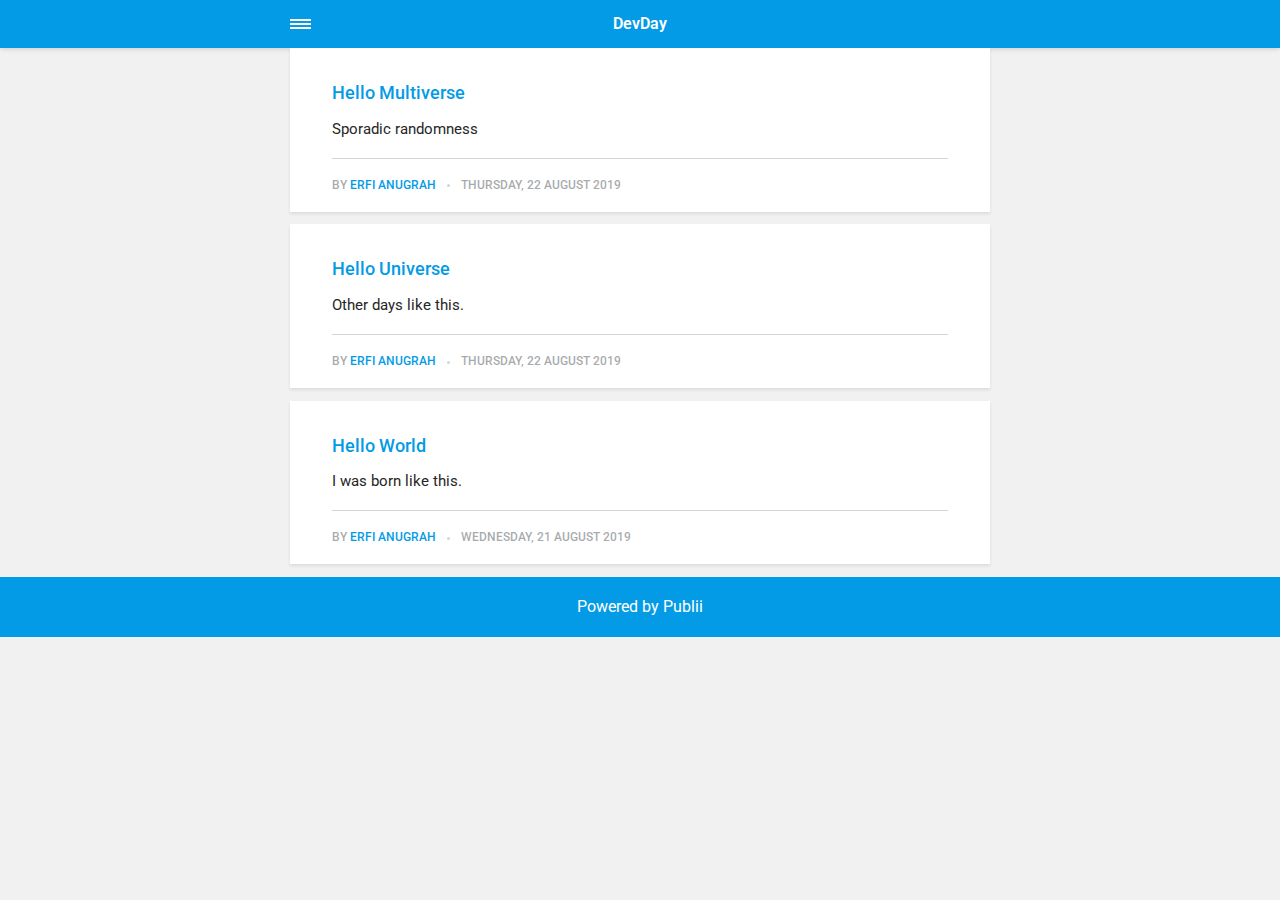
<file: amp/index.html>
<!doctype html>
<html amp lang="en">
<head>
    <meta charset="utf-8">
    <title>DevDay</title>
    
    
    <link rel="canonical" href="/">
    <meta name="viewport" content="width=device-width,minimum-scale=1,initial-scale=1">
    <link href="https://fonts.googleapis.com/css?family=Roboto:400,700" rel="stylesheet" type="text/css">
    <script async custom-element="amp-sidebar" src="https://cdn.ampproject.org/v0/amp-sidebar-0.1.js"></script>
    <script async custom-element="amp-iframe" src="https://cdn.ampproject.org/v0/amp-iframe-0.1.js"></script>
    <script async custom-element="amp-video" src="https://cdn.ampproject.org/v0/amp-video-0.1.js"></script>
    <script type="application/ld+json">{"@context":"http://schema.org","@type":"Organization","name":"DevDay","url":"/amp/"}</script>
    <style amp-custom>
article,
aside,
footer,
header,
hgroup,
main,
nav,
section {
  display: block; }

*,
*:before,
*:after {
  -webkit-box-sizing: content-box;
  box-sizing: content-box;
  margin: 0;
  padding: 0; }

li {
  list-style: none; }

amp-img {
  max-width: 100%; }

button,
input,
select,
textarea {
  font: inherit; }

html {
  font-size: 1rem; }

body {
  background: #f1f1f1;
  color: #262626;
  font-family: -apple-system, BlinkMacSystemFont, "Segoe UI", Roboto, Oxygen-Sans, Ubuntu, Cantarell, "Helvetica Neue", sans-serif;
  line-height: 1.6; }

a {
  color:  #039be5;
  text-decoration: none;
  -webkit-transition: all 0.12s linear 0s;
  -o-transition: all 0.12s linear 0s;
  transition: all 0.12s linear 0s; }

a:hover {
  color: #262626;
  text-decoration: underline;
  -webkit-text-decoration-skip: ink;
  text-decoration-skip: ink; }

a:active {
  color: #262626; }

a:focus {
  outline: 2px dotted #039be5; }

figure,
blockquote,
p,
ul,
ol,
dl,
table,
hr,
fieldset {
  margin-top: 1.6rem; }

h1,
h2,
h3,
h4,
h5,
h6 {
  color: #262626;
  font-family: -apple-system, BlinkMacSystemFont, "Segoe UI", Roboto, Oxygen-Sans, Ubuntu, Cantarell, "Helvetica Neue", sans-serif;
  font-weight: 500;
  line-height: 1.2;
  margin-top: 2.13333rem; }

h1 {
  font-size: 1.67583rem;
  font-weight: normal; }

h2 {
  font-size: 1.4729rem; }

h3 {
  font-size: 1.29454rem; }

h4 {
  font-size: 1.13778rem; }

h5 {
  font-size: 1rem; }

h6 {
  font-size: 0.87891rem; }

h2 + p,
h3 + p,
h4 + p,
h5 + p,
h6 + p {
  margin-top: 0.8rem; }

b,
strong {
  font-weight: 600; }

blockquote {
  color: #6c7175;
  font-family: "Droid Serif", "Times", "Source Serif Pro", serif;
  font-style: italic;
  padding: 1.33333rem 0.53333rem 1.33333rem 3.2rem;
  position: relative; }
  blockquote:before {
    display: block;
    content: "\201C";
    font-size: 4.41226rem;
    position: absolute;
    left: 0;
    top: -12px;
    color: rgba(108, 113, 117, 0.5); }
  blockquote > :nth-child(1) {
    margin-top: 0; }

ul,
ol {
  margin-left: 2rem; }
  ul > li,
  ol > li {
    list-style: inherit;
    padding: 0 0 0.26667rem 0.26667rem; }

dl dt {
  color: #262626;
  font-weight: 600; }

code,
pre {
  background-color: #f1f1f1;
  font-family: monospace; }

pre {
  margin: 1.6rem 0 0;
  padding: 1.6rem;
  white-space: pre-wrap;
  word-wrap: break-word;
  overflow-x: auto; }
  pre > code {
    color: #262626;
    padding: 0; }

code {
  border-radius: 3px;
  color: #262626;
  padding: 0.26667rem 0.53333rem; }

table {
  border-collapse: collapse;
  border-spacing: 0;
  border: 1px solid #d4d4d4;
  width: 100%;
  overflow-x: auto;
  vertical-align: top;
  text-align: left;
  white-space: nowrap; }
  table th {
    font-weight: 500;
    padding: 0.53333rem 1.06667rem; }
  table tr {
    border-bottom: 1px solid #d4d4d4; }
    table tr:nth-child(2n) {
      background: #f1f1f1; }
  table td {
    padding: 0.53333rem 1.06667rem; }

figcaption {
  clear: both;
  color: rgba(108, 113, 117, 0.6);
  font-size: 0.82397rem;
  margin: 0.8rem 0 0;
  text-align: center; }

sub,
sup {
  font-size: 65%; }

hr {
  border: 0;
  height: 0;
  border-top: 1px solid rgba(0, 0, 0, 0.1);
  border-bottom: 1px solid rgba(255, 255, 255, 0.3); }

.btn, [type=button],
[type=submit],
button {
  background: #039be5;
  border: none;
  border-radius: 2px;
  color: #ffffff;
  cursor: pointer;
  display: inline-block;
  font-size: 0.87891rem;
  font-weight: 500;
  line-height: 1.9;
  padding: 0.53333rem 1.33333rem;
  text-align: center;
  text-decoration: none;
  -webkit-transition: all .15s ease;
  -o-transition: all .15s ease;
  transition: all .15s ease;
  width: auto; }
  .btn:hover, [type=button]:hover,
  [type=submit]:hover,
  button:hover {
    background: #262626;
    color: #ffffff; }
  .btn:focus, [type=button]:focus,
  [type=submit]:focus,
  button:focus {
    outline: none; }
  .btn-outline {
    border: 1px solid #ddd;
    background: #ffffff;
    border-radius: 3px;
    color: #262626; }

[type=button],
[type=submit],
button {
  text-transform: uppercase;
  -webkit-appearance: none;
  -moz-appearance: none; }

.navbar {
  background: #039be5;
  -webkit-box-shadow: 0 0 6px 0 rgba(0, 0, 0, 0.2);
  box-shadow: 0 0 6px 0 rgba(0, 0, 0, 0.2);
  line-height: 3;
  max-height: 4rem; }
  .navbar > div {
    -webkit-box-align: center;
    -ms-flex-align: center;
    align-items: center;
    display: -webkit-box;
    display: -ms-flexbox;
    display: flex;
    -webkit-box-pack: center;
    -ms-flex-pack: center;
    justify-content: center;
    text-align: left;
    max-width: 700px;
    margin: 0 auto; }
  .navbar a {
    color: #ffffff;
    text-decoration: none; }
  .navbar-sidebar-toggle {
    left: 0;
    position: relative;
    text-indent: -99999rem; }
    .navbar-sidebar-toggle:before {
      content: "";
      display: block;
      border-top: 0.375rem double #ffffff;
      border-bottom: 0.125rem solid #ffffff;
      height: 0.125rem;
      position: absolute;
      text-indent: 0;
      top: 50%;
      width: 1.3rem;
      -webkit-transform: translate(0px, -50%);
      -ms-transform: translate(0px, -50%);
      transform: translate(0px, -50%); }


.logo {
            display: inline-block;
  font-weight: 600;
  line-height: 1;
            margin: 0 auto;
            height: 2rem;
            text-indent: -9999px;
            width: 240px;vertical-align: middle;
        }
        .logo.logo-text {
            line-height: 2;
            text-align: center;
            text-indent: 0;
        }

amp-sidebar {
  background: #ffffff;
  width: 240px; }
  amp-sidebar > ul {
    margin: 0.8rem 0 0;
    padding: 0; }
    amp-sidebar > ul ul {
      border-left: 1px solid #d4d4d4;
      margin: 0.53333rem 0 0; }
    amp-sidebar > ul li {
      color: #262626;
      font-size: 0.9375rem;
      font-weight: 600;
      list-style: none;
      line-height: 1.4;
      padding: 0.42667rem 1.06667rem; }
      amp-sidebar > ul li li {
        font-weight: normal;
        padding: 0.26667rem 0 0.26667rem 1.06667rem; }
    amp-sidebar > ul a,
    amp-sidebar > ul a:visited {
      color: #262626; }

.bg-white {
  background: #ffffff; }

.wrap-page {
  max-width: 700px;
  margin: 0 auto; }

@media all and (max-width: 43.6875em) {
  .wrap-inner {
    padding: 0 6%; } }

.page-title {
  background: #ffffff;
  -webkit-box-shadow: 0 2px 3px rgba(38, 38, 38, 0.1);
  box-shadow: 0 2px 3px rgba(38, 38, 38, 0.1);
  margin-bottom: 0.8rem;
  padding: 1.6rem 6%; }
  .page-title > h1 {
    margin: 0;
    font-size: 1.29454rem; }
  .page-title > p {
    font-size: 0.87891rem;
    color: #6c7175;
    line-height: 1.3;
    margin: 0.26667rem 0 0; }
  .page-title-author {
    border-radius: 50%;
    float: left;
    height: 2.5rem;
    width: 2.5rem; }
    .page-title-author + h1 {
      margin-left: 3.5rem; }
      .page-title-author + h1 + p {
        margin-left: 3.5rem; }

.card {
  background: #ffffff;
  -webkit-box-shadow: 0 2px 3px rgba(38, 38, 38, 0.1);
  box-shadow: 0 2px 3px rgba(38, 38, 38, 0.1);
  margin-bottom: 0.8rem;
  padding-bottom: 1.06667rem; }

  .card-meta {
    border-top: 1px solid #d4d4d4;
    color: rgba(108, 113, 117, 0.6);
    font-size: 0.7242rem;
    font-weight: 500;
    margin-top: 1.06667rem;
    padding-top: 1.06667rem;
    text-transform: uppercase; }
    .card-meta a + time:before {
      content: "";
      background: #d4d4d4;
      display: inline-block;
      height: 3px;
      margin: 0 8px;
      width: 3px;
      vertical-align: middle;
      border-radius: 50%; }
  .card-text {
    font-size: 0.9375rem;
    overflow: hidden;
    padding: 0 6%; }
    .card-text h2 {
      font-size: 1.13778rem; }

.post {
  margin-bottom: 2.13333rem; }
  .post-featured-image {
    margin-top: 0;
    position: relative; }
    .post-featured-image > figcaption {
      background: rgba(0, 0, 0, 0.5);
      border-radius: 3px;
      color: #ffffff;
      position: absolute;
      bottom: 0.8rem;
      padding: 0 0.26667rem;
      right: 6%; }
  .post-header {
    margin-bottom: 2.13333rem; }
  .post-meta {
    border-bottom: 1px solid #d4d4d4;
    color: rgba(108, 113, 117, 0.6);
    font-size: 0.7242rem;
    font-weight: 500;
    margin-top: 1.06667rem;
    padding-bottom: 1.06667rem;
    text-transform: uppercase; }
    .post-meta a + time:before {
      content: "";
      background: #d4d4d4;
      display: inline-block;
      height: 3px;
      margin: 0 8px;
      width: 3px;
      vertical-align: middle;
      border-radius: 50%; }
  .post-tag {
    margin: 0; }
    .post-tag > li {
      display: inline-block;
      padding: 0; }
      .post-tag > li a {
        background: #f1f1f1;
        border-radius: 2px;
        color: #6c7175;
        font-size: 0.77248rem;
        display: inline-block;
        margin: 0 0.26667rem 0.26667rem 0;
        padding: 0.26667rem 0.53333rem; }
        .post-tag > li a:hover {
          background: #039be5;
          color: #ffffff;
          text-decoration: none; }
  .post-share {
    display: -webkit-box;
    display: -ms-flexbox;
    display: flex;
    -webkit-box-orient: horizontal;
    -webkit-box-direction: normal;
    -ms-flex-direction: row;
    flex-direction: row;
    -webkit-box-pack: justify;
    -ms-flex-pack: justify;
    justify-content: space-between;
    margin-top: 1.6rem;
    width: 100%; }
    .post-share amp-social-share {
      -webkit-box-flex: 1;
      -ms-flex: 1 0 auto;
      flex: 1 0 auto;
      background-size: 24px; }
  .post-scroll {
    color: #ffffff;
    background: #039be5;
    bottom: 10px;
    border-radius: 50%;
    border: none;
    -webkit-box-shadow: 0 1px 1.5px 0 rgba(38, 38, 38, 0.12), 0 1px 1px 0 rgba(38, 38, 38, 0.24);
    box-shadow: 0 1px 1.5px 0 rgba(38, 38, 38, 0.12), 0 1px 1px 0 rgba(38, 38, 38, 0.24);
    font-size: 1.13778rem;
    height: 46px;
    opacity: 0;
    outline: none;
    position: fixed;
    padding: 0;
    right: 4%;
    visibility: hidden;
    width: 46px;
    z-index: 9999; }
    .post-scroll-marker {
      height: 0px;
      position: absolute;
      top: 100px;
      width: 0px; }
        .post-pagination {
    background: #f1f1f1;
    -webkit-box-shadow: inset 0 2px 3px rgba(38, 38, 38, 0.1);
    box-shadow: inset 0 2px 3px rgba(38, 38, 38, 0.1);
    border-top: 1px solid #d4d4d4;
    padding: 1.06667rem 0; }
    .post-pagination > div {
      line-height: 1.2;
      padding: 0.53333rem 1.06667rem;
      text-align: center; }
      .post-pagination > div span {
        display: block;
        color: #6c7175;
        font-size: 0.7242rem;
        font-weight: 500;
        margin-bottom: 0.26667rem;
        text-transform: uppercase; }
    .post-pagination-prev a:before {
      content: "\2190";
      margin-right: 0.26667rem; }
    .post-pagination-next a:after {
      content: "\2192";
      margin-left: 0.26667rem; }

aside {
  margin: 1.6rem 0 0; }

.align-left {
  text-align: left; }

.align-right {
  text-align: right; }

.align-center {
  text-align: center; }

.align-justify {
  text-align: justify; }

.msg {
  border-left: 2px solid transparent;
  padding: 1.06667rem 1.06667rem; }
  .msg--highlight {
    background-color: #fff8e6;
    border-color: #e2ac4f; }
  .msg--info {
    background: rgba(45, 97, 201, 0.03);
    border-color: #039be5; }
  .msg--success {
    background: #f7fbf6;
    border-color: #5ab44b; }
  .msg--warning {
    background: #fff3f3;
    border-color: #c06367;
    color: #a94442; }

.dropcap:first-letter {
  float: left;
  font-family: -apple-system, BlinkMacSystemFont, "Segoe UI", Roboto, Oxygen-Sans, Ubuntu, Cantarell, "Helvetica Neue", sans-serif;
  font-size: 2.16943rem;
  line-height: 0.7;
  margin-right: 0.53333rem;
  padding: 0.53333rem 0.53333rem 0.53333rem 0; }

.pagination {
  display: -webkit-box;
  display: -ms-flexbox;
  display: flex;
  -webkit-box-pack: justify;
  -ms-flex-pack: justify;
  justify-content: space-between;
  margin: 0.8rem 0; }
  .pagination > a {
    padding-left: 0;
    padding-right: 0;
    width: 49%; }
  .pagination-right {
    margin-left: auto; }

.bottom {
  background: #039be5;
  color: #ffffff;
  padding: 1.06667rem 4%;
  text-align: center; }

    
    </style>
<style amp-boilerplate>body{-webkit-animation:-amp-start 8s steps(1,end) 0s 1 normal both;-moz-animation:-amp-start 8s steps(1,end) 0s 1 normal both;-ms-animation:-amp-start 8s steps(1,end) 0s 1 normal both;animation:-amp-start 8s steps(1,end) 0s 1 normal both}@-webkit-keyframes -amp-start{from{visibility:hidden}to{visibility:visible}}@-moz-keyframes -amp-start{from{visibility:hidden}to{visibility:visible}}@-ms-keyframes -amp-start{from{visibility:hidden}to{visibility:visible}}@-o-keyframes -amp-start{from{visibility:hidden}to{visibility:visible}}@keyframes -amp-start{from{visibility:hidden}to{visibility:visible}}</style><noscript><style amp-boilerplate>body{-webkit-animation:none;-moz-animation:none;-ms-animation:none;animation:none}</style></noscript>
    <script async src="https://cdn.ampproject.org/v0.js"></script>
    <script custom-element="amp-animation" src="https://cdn.ampproject.org/v0/amp-animation-0.1.js" async></script>
    <script custom-element="amp-position-observer" src="https://cdn.ampproject.org/v0/amp-position-observer-0.1.js" async></script>

    
</head>

<body >
    <nav class="navbar wrap-inner" id="top">
        <div>
            <a on="tap:navbar-sidebar.toggle" class="navbar-sidebar-toggle" title="Menu">Menu</a>
                <a class="logo logo-text" href="/amp/">
                DevDay
            </a>
        </div>
    </nav>
    <main class="wrap-page">

         <article class="card">
           
                <a href="/amp/cyberpunk-unsplash/">
                    <amp-img
                        src="/media/posts/4/judging.gif"
                        alt=""
                        height="334"
                        layout="responsive"
                        width="480">
                    </amp-img>
                </a>
           
           
            <div class="card-text">
                <h2>
                    <a href="/amp/cyberpunk-unsplash/"> Hello Multiverse </a>
                </h2>
                
                <p>Sporadic randomness</p>
                
                <p class="card-meta">                     
                    by <a href="/amp/authors/erfi-anugrah/" rel="nofollow" title="Erfi Anugrah">Erfi Anugrah</a>
                    <time datetime="2019-08-22T14:44">
                        Thursday, 22 August 2019
                    </time>
                </p>
               
            </div>
          
          </article>
         <article class="card">
           
                <a href="/amp/hello-universe/">
                    <amp-img
                        src="/media/posts/2/excellent.gif"
                        alt=""
                        height="360"
                        layout="responsive"
                        width="496">
                    </amp-img>
                </a>
           
           
            <div class="card-text">
                <h2>
                    <a href="/amp/hello-universe/"> Hello Universe </a>
                </h2>
                
                <p>Other days like this.</p>
                
                <p class="card-meta">                     
                    by <a href="/amp/authors/erfi-anugrah/" rel="nofollow" title="Erfi Anugrah">Erfi Anugrah</a>
                    <time datetime="2019-08-22T14:20">
                        Thursday, 22 August 2019
                    </time>
                </p>
               
            </div>
          
          </article>
         <article class="card">
           
                <a href="/amp/hello-world/">
                    <amp-img
                        src="/media/posts/1/nod.gif"
                        alt=""
                        height="256"
                        layout="responsive"
                        width="245">
                    </amp-img>
                </a>
           
           
            <div class="card-text">
                <h2>
                    <a href="/amp/hello-world/"> Hello World </a>
                </h2>
                
                <p>I was born like this.</p>
                
                <p class="card-meta">                     
                    by <a href="/amp/authors/erfi-anugrah/" rel="nofollow" title="Erfi Anugrah">Erfi Anugrah</a>
                    <time datetime="2019-08-21T17:19">
                        Wednesday, 21 August 2019
                    </time>
                </p>
               
            </div>
          
          </article>

        
    </main>
<amp-animation id="showAnim" layout="nodisplay">
        <script type="application/json">
                {
                    "duration": "200ms",
                    "fill": "both",
                    "iterations": "1",
                    "direction": "alternate",
                    "animations": [{
                        "selector": ".post-scroll",
                        "keyframes": [{
                            "opacity": "1",
                            "visibility": "visible",
                            "transform": "scale(1)"
                        }]
                    }]
                }

        </script>
</amp-animation>
<amp-animation id="hideAnim" layout="nodisplay">
        <script type="application/json">
                {
                    "duration": "200ms",
                    "fill": "both",
                    "iterations": "1",
                    "direction": "alternate",
                    "animations": [{
                        "selector": ".post-scroll",
                        "keyframes": [{
                            "opacity": "0",
                            "visibility": "hidden",
                            "transform": "scale(0.1)"
                        }]
                    }]
                }

            </script>
</amp-animation>
<div class="post-scroll-marker">
     <amp-position-observer on="enter:hideAnim.start; exit:showAnim.start" layout="nodisplay">
     </amp-position-observer>
</div>        
<button class="post-scroll" on="tap:top.scrollTo(duration=200)" >&#8593;</button>

<footer class="bottom">Powered by Publii</footer>
<amp-sidebar id="navbar-sidebar" layout="nodisplay">
     <ul>
    </ul>
</amp-sidebar>




</body>
</html>
</file>
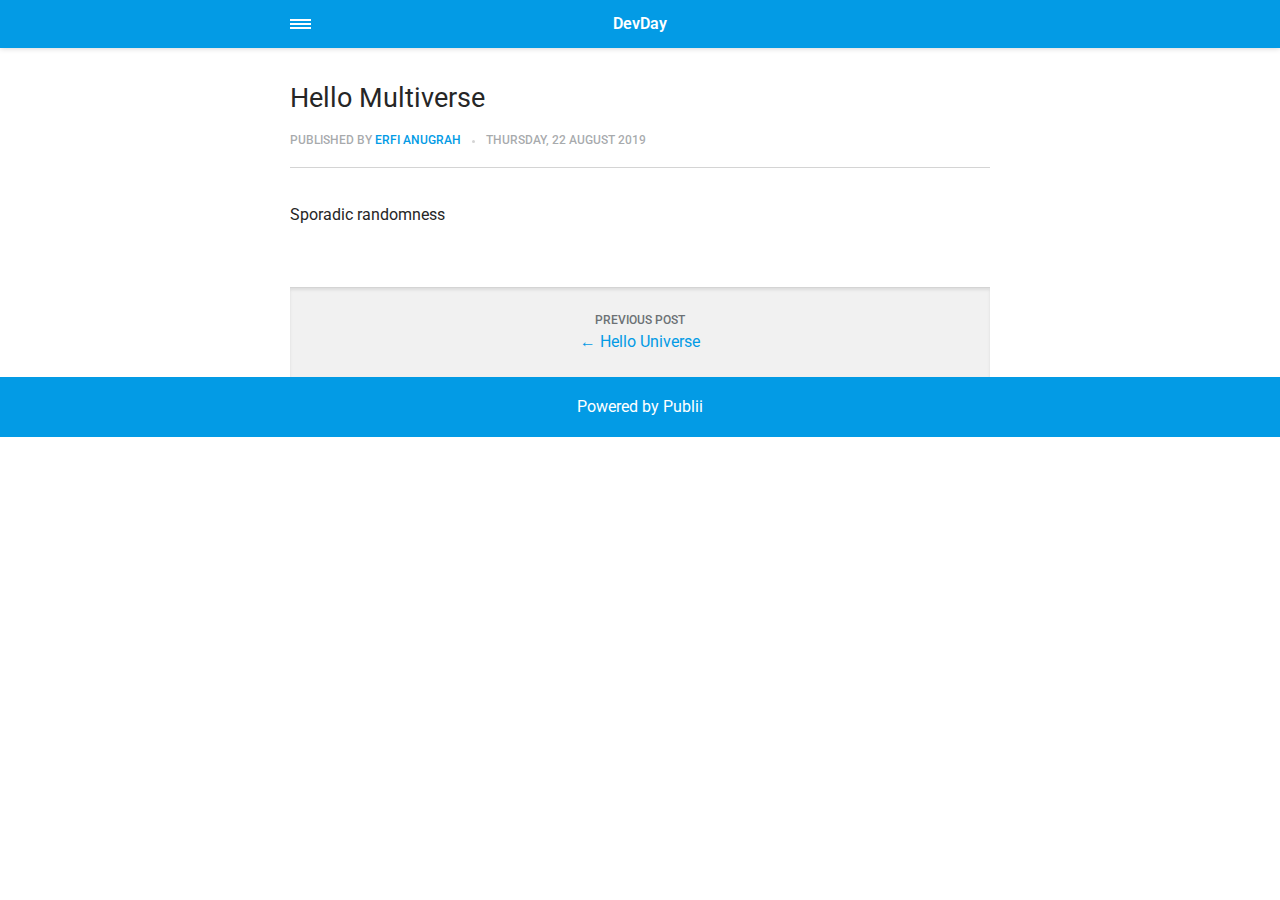
<file: amp/cyberpunk-unsplash/index.html>
<!doctype html>
<html amp lang="en">
<head>
    <meta charset="utf-8">
    <title>Hello Multiverse - DevDay </title>
    <meta name="description" content="Sporadic randomness" />
    
    <link rel="canonical" href="/cyberpunk-unsplash/">
    <meta name="viewport" content="width=device-width,minimum-scale=1,initial-scale=1">
    <link href="https://fonts.googleapis.com/css?family=Roboto:400,700" rel="stylesheet" type="text/css">
    <script async custom-element="amp-sidebar" src="https://cdn.ampproject.org/v0/amp-sidebar-0.1.js"></script>
    <script async custom-element="amp-social-share" src="https://cdn.ampproject.org/v0/amp-social-share-0.1.js"></script>
    <script async custom-element="amp-iframe" src="https://cdn.ampproject.org/v0/amp-iframe-0.1.js"></script>
    <script async custom-element="amp-video" src="https://cdn.ampproject.org/v0/amp-video-0.1.js"></script>
    <script type="application/ld+json">{"@context":"http://schema.org","@type":"Article","mainEntityOfPage":{"@type":"WebPage","@id":"/amp/cyberpunk-unsplash/"},"headline":"Hello Multiverse","datePublished":"2019-08-22T14:44","dateModified":"2019-08-23T12:14","image":{"@type":"ImageObject","url":"/media/posts/4/judging.gif","height":334,"width":480},"description":"Sporadic randomness","author":{"@type":"Person","name":"Erfi Anugrah"},"publisher":{"@type":"Organization","name":"Erfi Anugrah"}}</script>
    <style amp-custom>
article,
aside,
footer,
header,
hgroup,
main,
nav,
section {
  display: block; }

*,
*:before,
*:after {
  -webkit-box-sizing: content-box;
  box-sizing: content-box;
  margin: 0;
  padding: 0; }

li {
  list-style: none; }

amp-img {
  max-width: 100%; }

button,
input,
select,
textarea {
  font: inherit; }

html {
  font-size: 1rem; }

body {
  background: #f1f1f1;
  color: #262626;
  font-family: -apple-system, BlinkMacSystemFont, "Segoe UI", Roboto, Oxygen-Sans, Ubuntu, Cantarell, "Helvetica Neue", sans-serif;
  line-height: 1.6; }

a {
  color:  #039be5;
  text-decoration: none;
  -webkit-transition: all 0.12s linear 0s;
  -o-transition: all 0.12s linear 0s;
  transition: all 0.12s linear 0s; }

a:hover {
  color: #262626;
  text-decoration: underline;
  -webkit-text-decoration-skip: ink;
  text-decoration-skip: ink; }

a:active {
  color: #262626; }

a:focus {
  outline: 2px dotted #039be5; }

figure,
blockquote,
p,
ul,
ol,
dl,
table,
hr,
fieldset {
  margin-top: 1.6rem; }

h1,
h2,
h3,
h4,
h5,
h6 {
  color: #262626;
  font-family: -apple-system, BlinkMacSystemFont, "Segoe UI", Roboto, Oxygen-Sans, Ubuntu, Cantarell, "Helvetica Neue", sans-serif;
  font-weight: 500;
  line-height: 1.2;
  margin-top: 2.13333rem; }

h1 {
  font-size: 1.67583rem;
  font-weight: normal; }

h2 {
  font-size: 1.4729rem; }

h3 {
  font-size: 1.29454rem; }

h4 {
  font-size: 1.13778rem; }

h5 {
  font-size: 1rem; }

h6 {
  font-size: 0.87891rem; }

h2 + p,
h3 + p,
h4 + p,
h5 + p,
h6 + p {
  margin-top: 0.8rem; }

b,
strong {
  font-weight: 600; }

blockquote {
  color: #6c7175;
  font-family: "Droid Serif", "Times", "Source Serif Pro", serif;
  font-style: italic;
  padding: 1.33333rem 0.53333rem 1.33333rem 3.2rem;
  position: relative; }
  blockquote:before {
    display: block;
    content: "\201C";
    font-size: 4.41226rem;
    position: absolute;
    left: 0;
    top: -12px;
    color: rgba(108, 113, 117, 0.5); }
  blockquote > :nth-child(1) {
    margin-top: 0; }

ul,
ol {
  margin-left: 2rem; }
  ul > li,
  ol > li {
    list-style: inherit;
    padding: 0 0 0.26667rem 0.26667rem; }

dl dt {
  color: #262626;
  font-weight: 600; }

code,
pre {
  background-color: #f1f1f1;
  font-family: monospace; }

pre {
  margin: 1.6rem 0 0;
  padding: 1.6rem;
  white-space: pre-wrap;
  word-wrap: break-word;
  overflow-x: auto; }
  pre > code {
    color: #262626;
    padding: 0; }

code {
  border-radius: 3px;
  color: #262626;
  padding: 0.26667rem 0.53333rem; }

table {
  border-collapse: collapse;
  border-spacing: 0;
  border: 1px solid #d4d4d4;
  width: 100%;
  overflow-x: auto;
  vertical-align: top;
  text-align: left;
  white-space: nowrap; }
  table th {
    font-weight: 500;
    padding: 0.53333rem 1.06667rem; }
  table tr {
    border-bottom: 1px solid #d4d4d4; }
    table tr:nth-child(2n) {
      background: #f1f1f1; }
  table td {
    padding: 0.53333rem 1.06667rem; }

figcaption {
  clear: both;
  color: rgba(108, 113, 117, 0.6);
  font-size: 0.82397rem;
  margin: 0.8rem 0 0;
  text-align: center; }

sub,
sup {
  font-size: 65%; }

hr {
  border: 0;
  height: 0;
  border-top: 1px solid rgba(0, 0, 0, 0.1);
  border-bottom: 1px solid rgba(255, 255, 255, 0.3); }

.btn, [type=button],
[type=submit],
button {
  background: #039be5;
  border: none;
  border-radius: 2px;
  color: #ffffff;
  cursor: pointer;
  display: inline-block;
  font-size: 0.87891rem;
  font-weight: 500;
  line-height: 1.9;
  padding: 0.53333rem 1.33333rem;
  text-align: center;
  text-decoration: none;
  -webkit-transition: all .15s ease;
  -o-transition: all .15s ease;
  transition: all .15s ease;
  width: auto; }
  .btn:hover, [type=button]:hover,
  [type=submit]:hover,
  button:hover {
    background: #262626;
    color: #ffffff; }
  .btn:focus, [type=button]:focus,
  [type=submit]:focus,
  button:focus {
    outline: none; }
  .btn-outline {
    border: 1px solid #ddd;
    background: #ffffff;
    border-radius: 3px;
    color: #262626; }

[type=button],
[type=submit],
button {
  text-transform: uppercase;
  -webkit-appearance: none;
  -moz-appearance: none; }

.navbar {
  background: #039be5;
  -webkit-box-shadow: 0 0 6px 0 rgba(0, 0, 0, 0.2);
  box-shadow: 0 0 6px 0 rgba(0, 0, 0, 0.2);
  line-height: 3;
  max-height: 4rem; }
  .navbar > div {
    -webkit-box-align: center;
    -ms-flex-align: center;
    align-items: center;
    display: -webkit-box;
    display: -ms-flexbox;
    display: flex;
    -webkit-box-pack: center;
    -ms-flex-pack: center;
    justify-content: center;
    text-align: left;
    max-width: 700px;
    margin: 0 auto; }
  .navbar a {
    color: #ffffff;
    text-decoration: none; }
  .navbar-sidebar-toggle {
    left: 0;
    position: relative;
    text-indent: -99999rem; }
    .navbar-sidebar-toggle:before {
      content: "";
      display: block;
      border-top: 0.375rem double #ffffff;
      border-bottom: 0.125rem solid #ffffff;
      height: 0.125rem;
      position: absolute;
      text-indent: 0;
      top: 50%;
      width: 1.3rem;
      -webkit-transform: translate(0px, -50%);
      -ms-transform: translate(0px, -50%);
      transform: translate(0px, -50%); }


.logo {
            display: inline-block;
  font-weight: 600;
  line-height: 1;
            margin: 0 auto;
            height: 2rem;
            text-indent: -9999px;
            width: 240px;vertical-align: middle;
        }
        .logo.logo-text {
            line-height: 2;
            text-align: center;
            text-indent: 0;
        }

amp-sidebar {
  background: #ffffff;
  width: 240px; }
  amp-sidebar > ul {
    margin: 0.8rem 0 0;
    padding: 0; }
    amp-sidebar > ul ul {
      border-left: 1px solid #d4d4d4;
      margin: 0.53333rem 0 0; }
    amp-sidebar > ul li {
      color: #262626;
      font-size: 0.9375rem;
      font-weight: 600;
      list-style: none;
      line-height: 1.4;
      padding: 0.42667rem 1.06667rem; }
      amp-sidebar > ul li li {
        font-weight: normal;
        padding: 0.26667rem 0 0.26667rem 1.06667rem; }
    amp-sidebar > ul a,
    amp-sidebar > ul a:visited {
      color: #262626; }

.bg-white {
  background: #ffffff; }

.wrap-page {
  max-width: 700px;
  margin: 0 auto; }

@media all and (max-width: 43.6875em) {
  .wrap-inner {
    padding: 0 6%; } }

.page-title {
  background: #ffffff;
  -webkit-box-shadow: 0 2px 3px rgba(38, 38, 38, 0.1);
  box-shadow: 0 2px 3px rgba(38, 38, 38, 0.1);
  margin-bottom: 0.8rem;
  padding: 1.6rem 6%; }
  .page-title > h1 {
    margin: 0;
    font-size: 1.29454rem; }
  .page-title > p {
    font-size: 0.87891rem;
    color: #6c7175;
    line-height: 1.3;
    margin: 0.26667rem 0 0; }
  .page-title-author {
    border-radius: 50%;
    float: left;
    height: 2.5rem;
    width: 2.5rem; }
    .page-title-author + h1 {
      margin-left: 3.5rem; }
      .page-title-author + h1 + p {
        margin-left: 3.5rem; }

.card {
  background: #ffffff;
  -webkit-box-shadow: 0 2px 3px rgba(38, 38, 38, 0.1);
  box-shadow: 0 2px 3px rgba(38, 38, 38, 0.1);
  margin-bottom: 0.8rem;
  padding-bottom: 1.06667rem; }

  .card-meta {
    border-top: 1px solid #d4d4d4;
    color: rgba(108, 113, 117, 0.6);
    font-size: 0.7242rem;
    font-weight: 500;
    margin-top: 1.06667rem;
    padding-top: 1.06667rem;
    text-transform: uppercase; }
    .card-meta a + time:before {
      content: "";
      background: #d4d4d4;
      display: inline-block;
      height: 3px;
      margin: 0 8px;
      width: 3px;
      vertical-align: middle;
      border-radius: 50%; }
  .card-text {
    font-size: 0.9375rem;
    overflow: hidden;
    padding: 0 6%; }
    .card-text h2 {
      font-size: 1.13778rem; }

.post {
  margin-bottom: 2.13333rem; }
  .post-featured-image {
    margin-top: 0;
    position: relative; }
    .post-featured-image > figcaption {
      background: rgba(0, 0, 0, 0.5);
      border-radius: 3px;
      color: #ffffff;
      position: absolute;
      bottom: 0.8rem;
      padding: 0 0.26667rem;
      right: 6%; }
  .post-header {
    margin-bottom: 2.13333rem; }
  .post-meta {
    border-bottom: 1px solid #d4d4d4;
    color: rgba(108, 113, 117, 0.6);
    font-size: 0.7242rem;
    font-weight: 500;
    margin-top: 1.06667rem;
    padding-bottom: 1.06667rem;
    text-transform: uppercase; }
    .post-meta a + time:before {
      content: "";
      background: #d4d4d4;
      display: inline-block;
      height: 3px;
      margin: 0 8px;
      width: 3px;
      vertical-align: middle;
      border-radius: 50%; }
  .post-tag {
    margin: 0; }
    .post-tag > li {
      display: inline-block;
      padding: 0; }
      .post-tag > li a {
        background: #f1f1f1;
        border-radius: 2px;
        color: #6c7175;
        font-size: 0.77248rem;
        display: inline-block;
        margin: 0 0.26667rem 0.26667rem 0;
        padding: 0.26667rem 0.53333rem; }
        .post-tag > li a:hover {
          background: #039be5;
          color: #ffffff;
          text-decoration: none; }
  .post-share {
    display: -webkit-box;
    display: -ms-flexbox;
    display: flex;
    -webkit-box-orient: horizontal;
    -webkit-box-direction: normal;
    -ms-flex-direction: row;
    flex-direction: row;
    -webkit-box-pack: justify;
    -ms-flex-pack: justify;
    justify-content: space-between;
    margin-top: 1.6rem;
    width: 100%; }
    .post-share amp-social-share {
      -webkit-box-flex: 1;
      -ms-flex: 1 0 auto;
      flex: 1 0 auto;
      background-size: 24px; }
  .post-scroll {
    color: #ffffff;
    background: #039be5;
    bottom: 10px;
    border-radius: 50%;
    border: none;
    -webkit-box-shadow: 0 1px 1.5px 0 rgba(38, 38, 38, 0.12), 0 1px 1px 0 rgba(38, 38, 38, 0.24);
    box-shadow: 0 1px 1.5px 0 rgba(38, 38, 38, 0.12), 0 1px 1px 0 rgba(38, 38, 38, 0.24);
    font-size: 1.13778rem;
    height: 46px;
    opacity: 0;
    outline: none;
    position: fixed;
    padding: 0;
    right: 4%;
    visibility: hidden;
    width: 46px;
    z-index: 9999; }
    .post-scroll-marker {
      height: 0px;
      position: absolute;
      top: 100px;
      width: 0px; }
        .post-pagination {
    background: #f1f1f1;
    -webkit-box-shadow: inset 0 2px 3px rgba(38, 38, 38, 0.1);
    box-shadow: inset 0 2px 3px rgba(38, 38, 38, 0.1);
    border-top: 1px solid #d4d4d4;
    padding: 1.06667rem 0; }
    .post-pagination > div {
      line-height: 1.2;
      padding: 0.53333rem 1.06667rem;
      text-align: center; }
      .post-pagination > div span {
        display: block;
        color: #6c7175;
        font-size: 0.7242rem;
        font-weight: 500;
        margin-bottom: 0.26667rem;
        text-transform: uppercase; }
    .post-pagination-prev a:before {
      content: "\2190";
      margin-right: 0.26667rem; }
    .post-pagination-next a:after {
      content: "\2192";
      margin-left: 0.26667rem; }

aside {
  margin: 1.6rem 0 0; }

.align-left {
  text-align: left; }

.align-right {
  text-align: right; }

.align-center {
  text-align: center; }

.align-justify {
  text-align: justify; }

.msg {
  border-left: 2px solid transparent;
  padding: 1.06667rem 1.06667rem; }
  .msg--highlight {
    background-color: #fff8e6;
    border-color: #e2ac4f; }
  .msg--info {
    background: rgba(45, 97, 201, 0.03);
    border-color: #039be5; }
  .msg--success {
    background: #f7fbf6;
    border-color: #5ab44b; }
  .msg--warning {
    background: #fff3f3;
    border-color: #c06367;
    color: #a94442; }

.dropcap:first-letter {
  float: left;
  font-family: -apple-system, BlinkMacSystemFont, "Segoe UI", Roboto, Oxygen-Sans, Ubuntu, Cantarell, "Helvetica Neue", sans-serif;
  font-size: 2.16943rem;
  line-height: 0.7;
  margin-right: 0.53333rem;
  padding: 0.53333rem 0.53333rem 0.53333rem 0; }

.pagination {
  display: -webkit-box;
  display: -ms-flexbox;
  display: flex;
  -webkit-box-pack: justify;
  -ms-flex-pack: justify;
  justify-content: space-between;
  margin: 0.8rem 0; }
  .pagination > a {
    padding-left: 0;
    padding-right: 0;
    width: 49%; }
  .pagination-right {
    margin-left: auto; }

.bottom {
  background: #039be5;
  color: #ffffff;
  padding: 1.06667rem 4%;
  text-align: center; }

    
    </style>
<style amp-boilerplate>body{-webkit-animation:-amp-start 8s steps(1,end) 0s 1 normal both;-moz-animation:-amp-start 8s steps(1,end) 0s 1 normal both;-ms-animation:-amp-start 8s steps(1,end) 0s 1 normal both;animation:-amp-start 8s steps(1,end) 0s 1 normal both}@-webkit-keyframes -amp-start{from{visibility:hidden}to{visibility:visible}}@-moz-keyframes -amp-start{from{visibility:hidden}to{visibility:visible}}@-ms-keyframes -amp-start{from{visibility:hidden}to{visibility:visible}}@-o-keyframes -amp-start{from{visibility:hidden}to{visibility:visible}}@keyframes -amp-start{from{visibility:hidden}to{visibility:visible}}</style><noscript><style amp-boilerplate>body{-webkit-animation:none;-moz-animation:none;-ms-animation:none;animation:none}</style></noscript>
    <script async src="https://cdn.ampproject.org/v0.js"></script>
    <script custom-element="amp-animation" src="https://cdn.ampproject.org/v0/amp-animation-0.1.js" async></script>
    <script custom-element="amp-position-observer" src="https://cdn.ampproject.org/v0/amp-position-observer-0.1.js" async></script>

    
</head>

<body class="bg-white">
    <nav class="navbar wrap-inner" id="top">
        <div>
            <a on="tap:navbar-sidebar.toggle" class="navbar-sidebar-toggle" title="Menu">Menu</a>
                <a class="logo logo-text" href="/amp/">
                DevDay
            </a>
        </div>
    </nav>

    <main class="wrap-page">
        <article class="post">
            
                <figure class="post-featured-image">
                    <amp-img
                        src="/media/posts/4/judging.gif"
                        alt=""
                        height="334"
                        layout="responsive"
                        width="480">
                    </amp-img>
                    </figure>
            
             <div class="wrap-inner">
                <header class="post-header">
                    <h1>
                        Hello Multiverse
                    </h1>
                        <p class="post-meta">
                                    Published by
                                    <a href="/amp/authors/erfi-anugrah/" rel="nofollow" title="Erfi Anugrah">Erfi Anugrah</a>
                                <time datetime="2019-08-22T14:44">
                                    Thursday, 22 August 2019
                                </time>
                        </p>
                </header>

                <div class="gallery"  data-is-empty="false" data-columns="2">
<figure class="gallery__item"><a href="/media/posts/4/gallery/ryan-tang-ANJHXftvvJ8-unsplash.jpg" data-size="4000x6000"><amp-img src="/media/posts/4/gallery/ryan-tang-ANJHXftvvJ8-unsplash-thumbnail.jpg" alt="" width="768" height="1152" layout="responsive"></amp-img></a></figure>
<figure class="gallery__item"><a href="/media/posts/4/gallery/sean-foley-vjVStBBqDgU-unsplash.jpg" data-size="5932x3337"><amp-img src="/media/posts/4/gallery/sean-foley-vjVStBBqDgU-unsplash-thumbnail.jpg" alt="" width="768" height="432" layout="responsive"></amp-img></a></figure>
<figure class="gallery__item"><a href="/media/posts/4/gallery/steven-roe-bxUylPipWmM-unsplash.jpg" data-size="7952x5304"><amp-img src="/media/posts/4/gallery/steven-roe-bxUylPipWmM-unsplash-thumbnail.jpg" alt="" width="768" height="512" layout="responsive"></amp-img></a></figure>
<figure class="gallery__item"><a href="/media/posts/4/gallery/steven-roe-MYB2driCp2k-unsplash.jpg" data-size="5183x7770"><amp-img src="/media/posts/4/gallery/steven-roe-MYB2driCp2k-unsplash-thumbnail.jpg" alt="" width="768" height="1151" layout="responsive"></amp-img></a></figure>
</div>
<p>Sporadic randomness</p>
                 
                    <aside>
                   
                            <div class="post-share">
                                     <amp-social-share
                                             type="system"
                                             width="40"
                                             height="40"
                                             data-param-text="Hello Multiverse">
                                     </amp-social-share>
                                 
                                     <amp-social-share
                                             type="facebook"
                                             width="40"
                                             height="40"
                                             data-param-app_id=""
                                             data-param-text="Hello Multiverse"
                                             data-param-href="/amp/cyberpunk-unsplash/">
                                     </amp-social-share>
                                 
                                     <amp-social-share
                                             type="twitter"
                                             width="40"
                                             height="40"
                                             data-param-text="Hello Multiverse"
                                             data-param-url="/amp/cyberpunk-unsplash/">
                                     </amp-social-share>
                                 
                                     <amp-social-share
                                             type="pinterest"
                                             width="40"
                                             height="40"
                                             data-param-url="/amp/cyberpunk-unsplash/">
                                     </amp-social-share>
                                 
                                 
                                     <amp-social-share
                                             type="tumblr"
                                             width="40"
                                             height="40"
                                             data-param-text="Hello Multiverse"
                                             data-param-url="/amp/cyberpunk-unsplash/">
                                     </amp-social-share>
                                 
                                     <amp-social-share
                                             type="whatsapp"
                                             width="40"
                                             height="40"
                                             data-param-text="Hello Multiverse">
                                     </amp-social-share>
                            </div>                  
                    </aside>
             
            </div>
        </article>
        
            <nav class="post-pagination wrap-inner">
                    <div class="post-pagination-prev">               
                        <span>Previous Post</span>
                        <a href="/amp/hello-universe/">Hello Universe</a>               
                    </div>

            </nav>
       
       
    </main>
<amp-animation id="showAnim" layout="nodisplay">
        <script type="application/json">
                {
                    "duration": "200ms",
                    "fill": "both",
                    "iterations": "1",
                    "direction": "alternate",
                    "animations": [{
                        "selector": ".post-scroll",
                        "keyframes": [{
                            "opacity": "1",
                            "visibility": "visible",
                            "transform": "scale(1)"
                        }]
                    }]
                }

        </script>
</amp-animation>
<amp-animation id="hideAnim" layout="nodisplay">
        <script type="application/json">
                {
                    "duration": "200ms",
                    "fill": "both",
                    "iterations": "1",
                    "direction": "alternate",
                    "animations": [{
                        "selector": ".post-scroll",
                        "keyframes": [{
                            "opacity": "0",
                            "visibility": "hidden",
                            "transform": "scale(0.1)"
                        }]
                    }]
                }

            </script>
</amp-animation>
<div class="post-scroll-marker">
     <amp-position-observer on="enter:hideAnim.start; exit:showAnim.start" layout="nodisplay">
     </amp-position-observer>
</div>        
<button class="post-scroll" on="tap:top.scrollTo(duration=200)" >&#8593;</button>

<footer class="bottom">Powered by Publii</footer>
<amp-sidebar id="navbar-sidebar" layout="nodisplay">
     <ul>
    </ul>
</amp-sidebar>




</body>
</html>
</file>
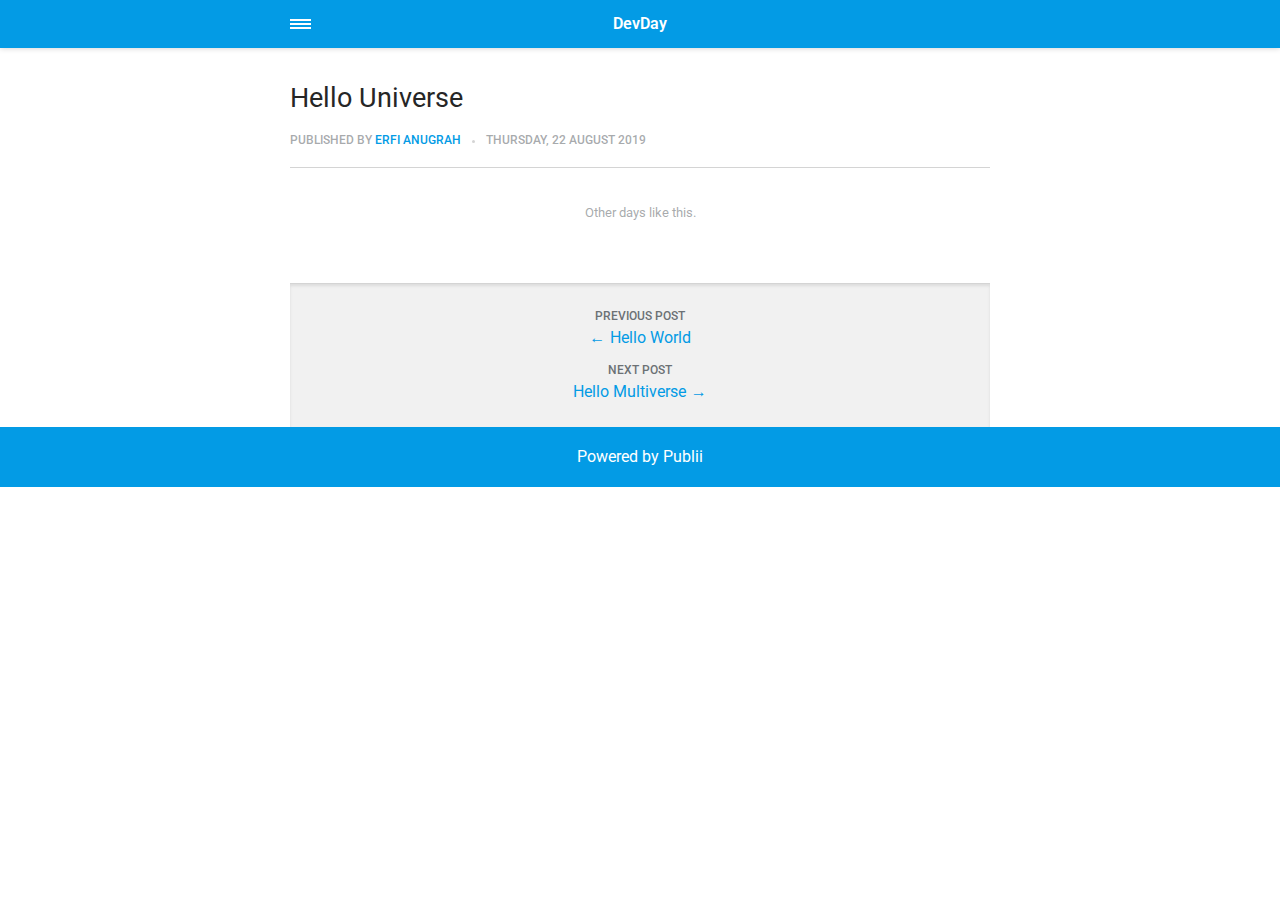
<file: amp/hello-universe/index.html>
<!doctype html>
<html amp lang="en">
<head>
    <meta charset="utf-8">
    <title>Hello Universe - DevDay </title>
    <meta name="description" content="Other days like this." />
    
    <link rel="canonical" href="/hello-universe/">
    <meta name="viewport" content="width=device-width,minimum-scale=1,initial-scale=1">
    <link href="https://fonts.googleapis.com/css?family=Roboto:400,700" rel="stylesheet" type="text/css">
    <script async custom-element="amp-sidebar" src="https://cdn.ampproject.org/v0/amp-sidebar-0.1.js"></script>
    <script async custom-element="amp-social-share" src="https://cdn.ampproject.org/v0/amp-social-share-0.1.js"></script>
    <script async custom-element="amp-iframe" src="https://cdn.ampproject.org/v0/amp-iframe-0.1.js"></script>
    <script async custom-element="amp-video" src="https://cdn.ampproject.org/v0/amp-video-0.1.js"></script>
    <script type="application/ld+json">{"@context":"http://schema.org","@type":"Article","mainEntityOfPage":{"@type":"WebPage","@id":"/amp/hello-universe/"},"headline":"Hello Universe","datePublished":"2019-08-22T14:20","dateModified":"2019-08-22T15:52","image":{"@type":"ImageObject","url":"/media/posts/2/excellent.gif","height":360,"width":496},"description":"Other days like this.","author":{"@type":"Person","name":"Erfi Anugrah"},"publisher":{"@type":"Organization","name":"Erfi Anugrah"}}</script>
    <style amp-custom>
article,
aside,
footer,
header,
hgroup,
main,
nav,
section {
  display: block; }

*,
*:before,
*:after {
  -webkit-box-sizing: content-box;
  box-sizing: content-box;
  margin: 0;
  padding: 0; }

li {
  list-style: none; }

amp-img {
  max-width: 100%; }

button,
input,
select,
textarea {
  font: inherit; }

html {
  font-size: 1rem; }

body {
  background: #f1f1f1;
  color: #262626;
  font-family: -apple-system, BlinkMacSystemFont, "Segoe UI", Roboto, Oxygen-Sans, Ubuntu, Cantarell, "Helvetica Neue", sans-serif;
  line-height: 1.6; }

a {
  color:  #039be5;
  text-decoration: none;
  -webkit-transition: all 0.12s linear 0s;
  -o-transition: all 0.12s linear 0s;
  transition: all 0.12s linear 0s; }

a:hover {
  color: #262626;
  text-decoration: underline;
  -webkit-text-decoration-skip: ink;
  text-decoration-skip: ink; }

a:active {
  color: #262626; }

a:focus {
  outline: 2px dotted #039be5; }

figure,
blockquote,
p,
ul,
ol,
dl,
table,
hr,
fieldset {
  margin-top: 1.6rem; }

h1,
h2,
h3,
h4,
h5,
h6 {
  color: #262626;
  font-family: -apple-system, BlinkMacSystemFont, "Segoe UI", Roboto, Oxygen-Sans, Ubuntu, Cantarell, "Helvetica Neue", sans-serif;
  font-weight: 500;
  line-height: 1.2;
  margin-top: 2.13333rem; }

h1 {
  font-size: 1.67583rem;
  font-weight: normal; }

h2 {
  font-size: 1.4729rem; }

h3 {
  font-size: 1.29454rem; }

h4 {
  font-size: 1.13778rem; }

h5 {
  font-size: 1rem; }

h6 {
  font-size: 0.87891rem; }

h2 + p,
h3 + p,
h4 + p,
h5 + p,
h6 + p {
  margin-top: 0.8rem; }

b,
strong {
  font-weight: 600; }

blockquote {
  color: #6c7175;
  font-family: "Droid Serif", "Times", "Source Serif Pro", serif;
  font-style: italic;
  padding: 1.33333rem 0.53333rem 1.33333rem 3.2rem;
  position: relative; }
  blockquote:before {
    display: block;
    content: "\201C";
    font-size: 4.41226rem;
    position: absolute;
    left: 0;
    top: -12px;
    color: rgba(108, 113, 117, 0.5); }
  blockquote > :nth-child(1) {
    margin-top: 0; }

ul,
ol {
  margin-left: 2rem; }
  ul > li,
  ol > li {
    list-style: inherit;
    padding: 0 0 0.26667rem 0.26667rem; }

dl dt {
  color: #262626;
  font-weight: 600; }

code,
pre {
  background-color: #f1f1f1;
  font-family: monospace; }

pre {
  margin: 1.6rem 0 0;
  padding: 1.6rem;
  white-space: pre-wrap;
  word-wrap: break-word;
  overflow-x: auto; }
  pre > code {
    color: #262626;
    padding: 0; }

code {
  border-radius: 3px;
  color: #262626;
  padding: 0.26667rem 0.53333rem; }

table {
  border-collapse: collapse;
  border-spacing: 0;
  border: 1px solid #d4d4d4;
  width: 100%;
  overflow-x: auto;
  vertical-align: top;
  text-align: left;
  white-space: nowrap; }
  table th {
    font-weight: 500;
    padding: 0.53333rem 1.06667rem; }
  table tr {
    border-bottom: 1px solid #d4d4d4; }
    table tr:nth-child(2n) {
      background: #f1f1f1; }
  table td {
    padding: 0.53333rem 1.06667rem; }

figcaption {
  clear: both;
  color: rgba(108, 113, 117, 0.6);
  font-size: 0.82397rem;
  margin: 0.8rem 0 0;
  text-align: center; }

sub,
sup {
  font-size: 65%; }

hr {
  border: 0;
  height: 0;
  border-top: 1px solid rgba(0, 0, 0, 0.1);
  border-bottom: 1px solid rgba(255, 255, 255, 0.3); }

.btn, [type=button],
[type=submit],
button {
  background: #039be5;
  border: none;
  border-radius: 2px;
  color: #ffffff;
  cursor: pointer;
  display: inline-block;
  font-size: 0.87891rem;
  font-weight: 500;
  line-height: 1.9;
  padding: 0.53333rem 1.33333rem;
  text-align: center;
  text-decoration: none;
  -webkit-transition: all .15s ease;
  -o-transition: all .15s ease;
  transition: all .15s ease;
  width: auto; }
  .btn:hover, [type=button]:hover,
  [type=submit]:hover,
  button:hover {
    background: #262626;
    color: #ffffff; }
  .btn:focus, [type=button]:focus,
  [type=submit]:focus,
  button:focus {
    outline: none; }
  .btn-outline {
    border: 1px solid #ddd;
    background: #ffffff;
    border-radius: 3px;
    color: #262626; }

[type=button],
[type=submit],
button {
  text-transform: uppercase;
  -webkit-appearance: none;
  -moz-appearance: none; }

.navbar {
  background: #039be5;
  -webkit-box-shadow: 0 0 6px 0 rgba(0, 0, 0, 0.2);
  box-shadow: 0 0 6px 0 rgba(0, 0, 0, 0.2);
  line-height: 3;
  max-height: 4rem; }
  .navbar > div {
    -webkit-box-align: center;
    -ms-flex-align: center;
    align-items: center;
    display: -webkit-box;
    display: -ms-flexbox;
    display: flex;
    -webkit-box-pack: center;
    -ms-flex-pack: center;
    justify-content: center;
    text-align: left;
    max-width: 700px;
    margin: 0 auto; }
  .navbar a {
    color: #ffffff;
    text-decoration: none; }
  .navbar-sidebar-toggle {
    left: 0;
    position: relative;
    text-indent: -99999rem; }
    .navbar-sidebar-toggle:before {
      content: "";
      display: block;
      border-top: 0.375rem double #ffffff;
      border-bottom: 0.125rem solid #ffffff;
      height: 0.125rem;
      position: absolute;
      text-indent: 0;
      top: 50%;
      width: 1.3rem;
      -webkit-transform: translate(0px, -50%);
      -ms-transform: translate(0px, -50%);
      transform: translate(0px, -50%); }


.logo {
            display: inline-block;
  font-weight: 600;
  line-height: 1;
            margin: 0 auto;
            height: 2rem;
            text-indent: -9999px;
            width: 240px;vertical-align: middle;
        }
        .logo.logo-text {
            line-height: 2;
            text-align: center;
            text-indent: 0;
        }

amp-sidebar {
  background: #ffffff;
  width: 240px; }
  amp-sidebar > ul {
    margin: 0.8rem 0 0;
    padding: 0; }
    amp-sidebar > ul ul {
      border-left: 1px solid #d4d4d4;
      margin: 0.53333rem 0 0; }
    amp-sidebar > ul li {
      color: #262626;
      font-size: 0.9375rem;
      font-weight: 600;
      list-style: none;
      line-height: 1.4;
      padding: 0.42667rem 1.06667rem; }
      amp-sidebar > ul li li {
        font-weight: normal;
        padding: 0.26667rem 0 0.26667rem 1.06667rem; }
    amp-sidebar > ul a,
    amp-sidebar > ul a:visited {
      color: #262626; }

.bg-white {
  background: #ffffff; }

.wrap-page {
  max-width: 700px;
  margin: 0 auto; }

@media all and (max-width: 43.6875em) {
  .wrap-inner {
    padding: 0 6%; } }

.page-title {
  background: #ffffff;
  -webkit-box-shadow: 0 2px 3px rgba(38, 38, 38, 0.1);
  box-shadow: 0 2px 3px rgba(38, 38, 38, 0.1);
  margin-bottom: 0.8rem;
  padding: 1.6rem 6%; }
  .page-title > h1 {
    margin: 0;
    font-size: 1.29454rem; }
  .page-title > p {
    font-size: 0.87891rem;
    color: #6c7175;
    line-height: 1.3;
    margin: 0.26667rem 0 0; }
  .page-title-author {
    border-radius: 50%;
    float: left;
    height: 2.5rem;
    width: 2.5rem; }
    .page-title-author + h1 {
      margin-left: 3.5rem; }
      .page-title-author + h1 + p {
        margin-left: 3.5rem; }

.card {
  background: #ffffff;
  -webkit-box-shadow: 0 2px 3px rgba(38, 38, 38, 0.1);
  box-shadow: 0 2px 3px rgba(38, 38, 38, 0.1);
  margin-bottom: 0.8rem;
  padding-bottom: 1.06667rem; }

  .card-meta {
    border-top: 1px solid #d4d4d4;
    color: rgba(108, 113, 117, 0.6);
    font-size: 0.7242rem;
    font-weight: 500;
    margin-top: 1.06667rem;
    padding-top: 1.06667rem;
    text-transform: uppercase; }
    .card-meta a + time:before {
      content: "";
      background: #d4d4d4;
      display: inline-block;
      height: 3px;
      margin: 0 8px;
      width: 3px;
      vertical-align: middle;
      border-radius: 50%; }
  .card-text {
    font-size: 0.9375rem;
    overflow: hidden;
    padding: 0 6%; }
    .card-text h2 {
      font-size: 1.13778rem; }

.post {
  margin-bottom: 2.13333rem; }
  .post-featured-image {
    margin-top: 0;
    position: relative; }
    .post-featured-image > figcaption {
      background: rgba(0, 0, 0, 0.5);
      border-radius: 3px;
      color: #ffffff;
      position: absolute;
      bottom: 0.8rem;
      padding: 0 0.26667rem;
      right: 6%; }
  .post-header {
    margin-bottom: 2.13333rem; }
  .post-meta {
    border-bottom: 1px solid #d4d4d4;
    color: rgba(108, 113, 117, 0.6);
    font-size: 0.7242rem;
    font-weight: 500;
    margin-top: 1.06667rem;
    padding-bottom: 1.06667rem;
    text-transform: uppercase; }
    .post-meta a + time:before {
      content: "";
      background: #d4d4d4;
      display: inline-block;
      height: 3px;
      margin: 0 8px;
      width: 3px;
      vertical-align: middle;
      border-radius: 50%; }
  .post-tag {
    margin: 0; }
    .post-tag > li {
      display: inline-block;
      padding: 0; }
      .post-tag > li a {
        background: #f1f1f1;
        border-radius: 2px;
        color: #6c7175;
        font-size: 0.77248rem;
        display: inline-block;
        margin: 0 0.26667rem 0.26667rem 0;
        padding: 0.26667rem 0.53333rem; }
        .post-tag > li a:hover {
          background: #039be5;
          color: #ffffff;
          text-decoration: none; }
  .post-share {
    display: -webkit-box;
    display: -ms-flexbox;
    display: flex;
    -webkit-box-orient: horizontal;
    -webkit-box-direction: normal;
    -ms-flex-direction: row;
    flex-direction: row;
    -webkit-box-pack: justify;
    -ms-flex-pack: justify;
    justify-content: space-between;
    margin-top: 1.6rem;
    width: 100%; }
    .post-share amp-social-share {
      -webkit-box-flex: 1;
      -ms-flex: 1 0 auto;
      flex: 1 0 auto;
      background-size: 24px; }
  .post-scroll {
    color: #ffffff;
    background: #039be5;
    bottom: 10px;
    border-radius: 50%;
    border: none;
    -webkit-box-shadow: 0 1px 1.5px 0 rgba(38, 38, 38, 0.12), 0 1px 1px 0 rgba(38, 38, 38, 0.24);
    box-shadow: 0 1px 1.5px 0 rgba(38, 38, 38, 0.12), 0 1px 1px 0 rgba(38, 38, 38, 0.24);
    font-size: 1.13778rem;
    height: 46px;
    opacity: 0;
    outline: none;
    position: fixed;
    padding: 0;
    right: 4%;
    visibility: hidden;
    width: 46px;
    z-index: 9999; }
    .post-scroll-marker {
      height: 0px;
      position: absolute;
      top: 100px;
      width: 0px; }
        .post-pagination {
    background: #f1f1f1;
    -webkit-box-shadow: inset 0 2px 3px rgba(38, 38, 38, 0.1);
    box-shadow: inset 0 2px 3px rgba(38, 38, 38, 0.1);
    border-top: 1px solid #d4d4d4;
    padding: 1.06667rem 0; }
    .post-pagination > div {
      line-height: 1.2;
      padding: 0.53333rem 1.06667rem;
      text-align: center; }
      .post-pagination > div span {
        display: block;
        color: #6c7175;
        font-size: 0.7242rem;
        font-weight: 500;
        margin-bottom: 0.26667rem;
        text-transform: uppercase; }
    .post-pagination-prev a:before {
      content: "\2190";
      margin-right: 0.26667rem; }
    .post-pagination-next a:after {
      content: "\2192";
      margin-left: 0.26667rem; }

aside {
  margin: 1.6rem 0 0; }

.align-left {
  text-align: left; }

.align-right {
  text-align: right; }

.align-center {
  text-align: center; }

.align-justify {
  text-align: justify; }

.msg {
  border-left: 2px solid transparent;
  padding: 1.06667rem 1.06667rem; }
  .msg--highlight {
    background-color: #fff8e6;
    border-color: #e2ac4f; }
  .msg--info {
    background: rgba(45, 97, 201, 0.03);
    border-color: #039be5; }
  .msg--success {
    background: #f7fbf6;
    border-color: #5ab44b; }
  .msg--warning {
    background: #fff3f3;
    border-color: #c06367;
    color: #a94442; }

.dropcap:first-letter {
  float: left;
  font-family: -apple-system, BlinkMacSystemFont, "Segoe UI", Roboto, Oxygen-Sans, Ubuntu, Cantarell, "Helvetica Neue", sans-serif;
  font-size: 2.16943rem;
  line-height: 0.7;
  margin-right: 0.53333rem;
  padding: 0.53333rem 0.53333rem 0.53333rem 0; }

.pagination {
  display: -webkit-box;
  display: -ms-flexbox;
  display: flex;
  -webkit-box-pack: justify;
  -ms-flex-pack: justify;
  justify-content: space-between;
  margin: 0.8rem 0; }
  .pagination > a {
    padding-left: 0;
    padding-right: 0;
    width: 49%; }
  .pagination-right {
    margin-left: auto; }

.bottom {
  background: #039be5;
  color: #ffffff;
  padding: 1.06667rem 4%;
  text-align: center; }

    
    </style>
<style amp-boilerplate>body{-webkit-animation:-amp-start 8s steps(1,end) 0s 1 normal both;-moz-animation:-amp-start 8s steps(1,end) 0s 1 normal both;-ms-animation:-amp-start 8s steps(1,end) 0s 1 normal both;animation:-amp-start 8s steps(1,end) 0s 1 normal both}@-webkit-keyframes -amp-start{from{visibility:hidden}to{visibility:visible}}@-moz-keyframes -amp-start{from{visibility:hidden}to{visibility:visible}}@-ms-keyframes -amp-start{from{visibility:hidden}to{visibility:visible}}@-o-keyframes -amp-start{from{visibility:hidden}to{visibility:visible}}@keyframes -amp-start{from{visibility:hidden}to{visibility:visible}}</style><noscript><style amp-boilerplate>body{-webkit-animation:none;-moz-animation:none;-ms-animation:none;animation:none}</style></noscript>
    <script async src="https://cdn.ampproject.org/v0.js"></script>
    <script custom-element="amp-animation" src="https://cdn.ampproject.org/v0/amp-animation-0.1.js" async></script>
    <script custom-element="amp-position-observer" src="https://cdn.ampproject.org/v0/amp-position-observer-0.1.js" async></script>

    
</head>

<body class="bg-white">
    <nav class="navbar wrap-inner" id="top">
        <div>
            <a on="tap:navbar-sidebar.toggle" class="navbar-sidebar-toggle" title="Menu">Menu</a>
                <a class="logo logo-text" href="/amp/">
                DevDay
            </a>
        </div>
    </nav>

    <main class="wrap-page">
        <article class="post">
            
                <figure class="post-featured-image">
                    <amp-img
                        src="/media/posts/2/excellent.gif"
                        alt=""
                        height="360"
                        layout="responsive"
                        width="496">
                    </amp-img>
                    </figure>
            
             <div class="wrap-inner">
                <header class="post-header">
                    <h1>
                        Hello Universe
                    </h1>
                        <p class="post-meta">
                                    Published by
                                    <a href="/amp/authors/erfi-anugrah/" rel="nofollow" title="Erfi Anugrah">Erfi Anugrah</a>
                                <time datetime="2019-08-22T14:20">
                                    Thursday, 22 August 2019
                                </time>
                        </p>
                </header>

                <figure class="post__image post__image--center" ><amp-img src="/media/posts/2/nod.gif" width="245" height="256" layout="responsive"></amp-img>
<figcaption >Other days like this.</figcaption>
</figure>
                 
                    <aside>
                   
                            <div class="post-share">
                                     <amp-social-share
                                             type="system"
                                             width="40"
                                             height="40"
                                             data-param-text="Hello Universe">
                                     </amp-social-share>
                                 
                                     <amp-social-share
                                             type="facebook"
                                             width="40"
                                             height="40"
                                             data-param-app_id=""
                                             data-param-text="Hello Universe"
                                             data-param-href="/amp/hello-universe/">
                                     </amp-social-share>
                                 
                                     <amp-social-share
                                             type="twitter"
                                             width="40"
                                             height="40"
                                             data-param-text="Hello Universe"
                                             data-param-url="/amp/hello-universe/">
                                     </amp-social-share>
                                 
                                     <amp-social-share
                                             type="pinterest"
                                             width="40"
                                             height="40"
                                             data-param-url="/amp/hello-universe/">
                                     </amp-social-share>
                                 
                                 
                                     <amp-social-share
                                             type="tumblr"
                                             width="40"
                                             height="40"
                                             data-param-text="Hello Universe"
                                             data-param-url="/amp/hello-universe/">
                                     </amp-social-share>
                                 
                                     <amp-social-share
                                             type="whatsapp"
                                             width="40"
                                             height="40"
                                             data-param-text="Hello Universe">
                                     </amp-social-share>
                            </div>                  
                    </aside>
             
            </div>
        </article>
        
            <nav class="post-pagination wrap-inner">
                    <div class="post-pagination-prev">               
                        <span>Previous Post</span>
                        <a href="/amp/hello-world/">Hello World</a>               
                    </div>

                    <div class="post-pagination-next">
                        <span>Next Post</span>
                        <a href="/amp/cyberpunk-unsplash/">Hello Multiverse</a>              
                    </div>
            </nav>
       
       
    </main>
<amp-animation id="showAnim" layout="nodisplay">
        <script type="application/json">
                {
                    "duration": "200ms",
                    "fill": "both",
                    "iterations": "1",
                    "direction": "alternate",
                    "animations": [{
                        "selector": ".post-scroll",
                        "keyframes": [{
                            "opacity": "1",
                            "visibility": "visible",
                            "transform": "scale(1)"
                        }]
                    }]
                }

        </script>
</amp-animation>
<amp-animation id="hideAnim" layout="nodisplay">
        <script type="application/json">
                {
                    "duration": "200ms",
                    "fill": "both",
                    "iterations": "1",
                    "direction": "alternate",
                    "animations": [{
                        "selector": ".post-scroll",
                        "keyframes": [{
                            "opacity": "0",
                            "visibility": "hidden",
                            "transform": "scale(0.1)"
                        }]
                    }]
                }

            </script>
</amp-animation>
<div class="post-scroll-marker">
     <amp-position-observer on="enter:hideAnim.start; exit:showAnim.start" layout="nodisplay">
     </amp-position-observer>
</div>        
<button class="post-scroll" on="tap:top.scrollTo(duration=200)" >&#8593;</button>

<footer class="bottom">Powered by Publii</footer>
<amp-sidebar id="navbar-sidebar" layout="nodisplay">
     <ul>
    </ul>
</amp-sidebar>




</body>
</html>
</file>
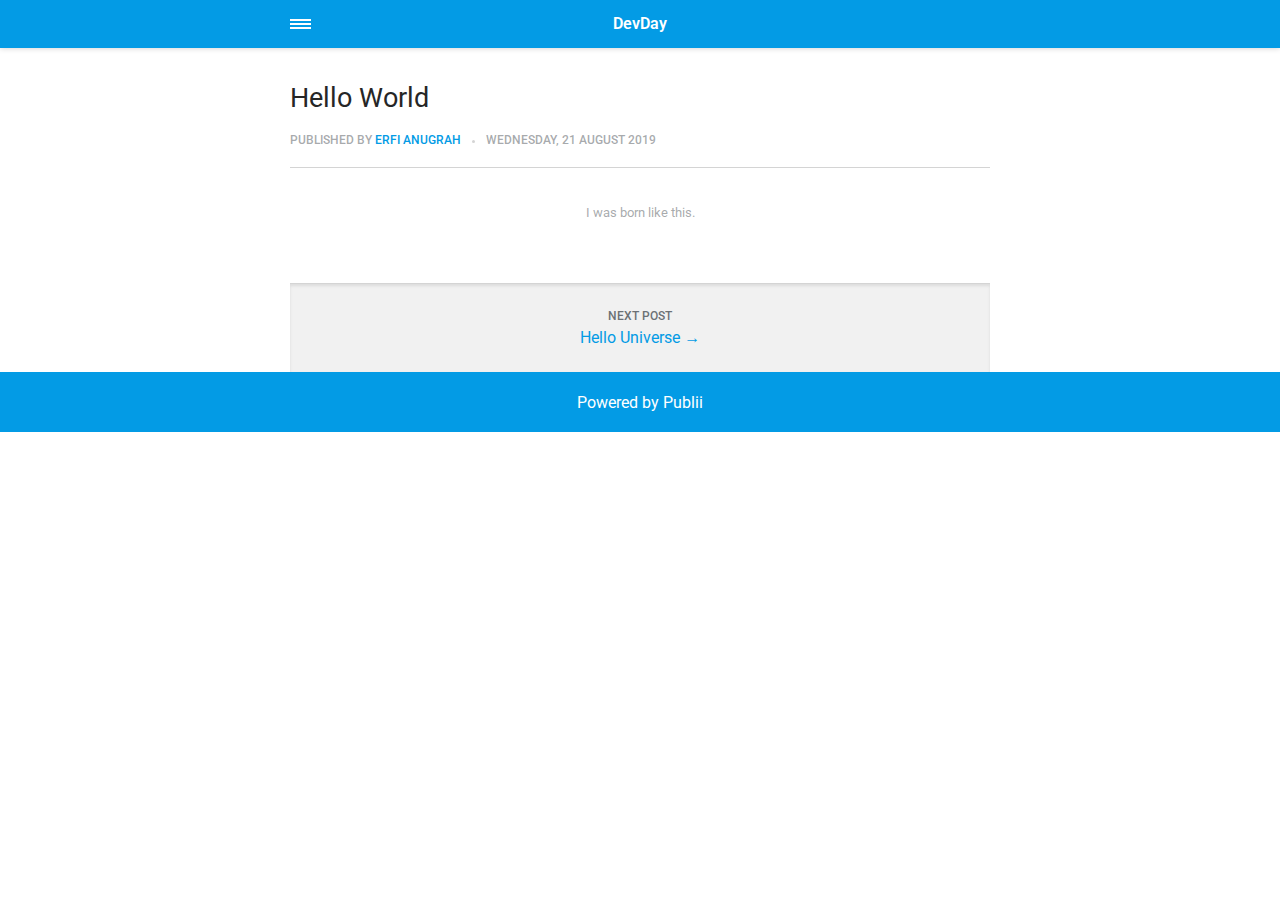
<file: amp/hello-world/index.html>
<!doctype html>
<html amp lang="en">
<head>
    <meta charset="utf-8">
    <title>Hello World - DevDay </title>
    <meta name="description" content="I was born like this." />
    
    <link rel="canonical" href="/hello-world/">
    <meta name="viewport" content="width=device-width,minimum-scale=1,initial-scale=1">
    <link href="https://fonts.googleapis.com/css?family=Roboto:400,700" rel="stylesheet" type="text/css">
    <script async custom-element="amp-sidebar" src="https://cdn.ampproject.org/v0/amp-sidebar-0.1.js"></script>
    <script async custom-element="amp-social-share" src="https://cdn.ampproject.org/v0/amp-social-share-0.1.js"></script>
    <script async custom-element="amp-iframe" src="https://cdn.ampproject.org/v0/amp-iframe-0.1.js"></script>
    <script async custom-element="amp-video" src="https://cdn.ampproject.org/v0/amp-video-0.1.js"></script>
    <script type="application/ld+json">{"@context":"http://schema.org","@type":"Article","mainEntityOfPage":{"@type":"WebPage","@id":"/amp/hello-world/"},"headline":"Hello World","datePublished":"2019-08-21T17:19","dateModified":"2019-08-22T15:52","image":{"@type":"ImageObject","url":"/media/posts/1/nod.gif","height":256,"width":245},"description":"I was born like this.","author":{"@type":"Person","name":"Erfi Anugrah"},"publisher":{"@type":"Organization","name":"Erfi Anugrah"}}</script>
    <style amp-custom>
article,
aside,
footer,
header,
hgroup,
main,
nav,
section {
  display: block; }

*,
*:before,
*:after {
  -webkit-box-sizing: content-box;
  box-sizing: content-box;
  margin: 0;
  padding: 0; }

li {
  list-style: none; }

amp-img {
  max-width: 100%; }

button,
input,
select,
textarea {
  font: inherit; }

html {
  font-size: 1rem; }

body {
  background: #f1f1f1;
  color: #262626;
  font-family: -apple-system, BlinkMacSystemFont, "Segoe UI", Roboto, Oxygen-Sans, Ubuntu, Cantarell, "Helvetica Neue", sans-serif;
  line-height: 1.6; }

a {
  color:  #039be5;
  text-decoration: none;
  -webkit-transition: all 0.12s linear 0s;
  -o-transition: all 0.12s linear 0s;
  transition: all 0.12s linear 0s; }

a:hover {
  color: #262626;
  text-decoration: underline;
  -webkit-text-decoration-skip: ink;
  text-decoration-skip: ink; }

a:active {
  color: #262626; }

a:focus {
  outline: 2px dotted #039be5; }

figure,
blockquote,
p,
ul,
ol,
dl,
table,
hr,
fieldset {
  margin-top: 1.6rem; }

h1,
h2,
h3,
h4,
h5,
h6 {
  color: #262626;
  font-family: -apple-system, BlinkMacSystemFont, "Segoe UI", Roboto, Oxygen-Sans, Ubuntu, Cantarell, "Helvetica Neue", sans-serif;
  font-weight: 500;
  line-height: 1.2;
  margin-top: 2.13333rem; }

h1 {
  font-size: 1.67583rem;
  font-weight: normal; }

h2 {
  font-size: 1.4729rem; }

h3 {
  font-size: 1.29454rem; }

h4 {
  font-size: 1.13778rem; }

h5 {
  font-size: 1rem; }

h6 {
  font-size: 0.87891rem; }

h2 + p,
h3 + p,
h4 + p,
h5 + p,
h6 + p {
  margin-top: 0.8rem; }

b,
strong {
  font-weight: 600; }

blockquote {
  color: #6c7175;
  font-family: "Droid Serif", "Times", "Source Serif Pro", serif;
  font-style: italic;
  padding: 1.33333rem 0.53333rem 1.33333rem 3.2rem;
  position: relative; }
  blockquote:before {
    display: block;
    content: "\201C";
    font-size: 4.41226rem;
    position: absolute;
    left: 0;
    top: -12px;
    color: rgba(108, 113, 117, 0.5); }
  blockquote > :nth-child(1) {
    margin-top: 0; }

ul,
ol {
  margin-left: 2rem; }
  ul > li,
  ol > li {
    list-style: inherit;
    padding: 0 0 0.26667rem 0.26667rem; }

dl dt {
  color: #262626;
  font-weight: 600; }

code,
pre {
  background-color: #f1f1f1;
  font-family: monospace; }

pre {
  margin: 1.6rem 0 0;
  padding: 1.6rem;
  white-space: pre-wrap;
  word-wrap: break-word;
  overflow-x: auto; }
  pre > code {
    color: #262626;
    padding: 0; }

code {
  border-radius: 3px;
  color: #262626;
  padding: 0.26667rem 0.53333rem; }

table {
  border-collapse: collapse;
  border-spacing: 0;
  border: 1px solid #d4d4d4;
  width: 100%;
  overflow-x: auto;
  vertical-align: top;
  text-align: left;
  white-space: nowrap; }
  table th {
    font-weight: 500;
    padding: 0.53333rem 1.06667rem; }
  table tr {
    border-bottom: 1px solid #d4d4d4; }
    table tr:nth-child(2n) {
      background: #f1f1f1; }
  table td {
    padding: 0.53333rem 1.06667rem; }

figcaption {
  clear: both;
  color: rgba(108, 113, 117, 0.6);
  font-size: 0.82397rem;
  margin: 0.8rem 0 0;
  text-align: center; }

sub,
sup {
  font-size: 65%; }

hr {
  border: 0;
  height: 0;
  border-top: 1px solid rgba(0, 0, 0, 0.1);
  border-bottom: 1px solid rgba(255, 255, 255, 0.3); }

.btn, [type=button],
[type=submit],
button {
  background: #039be5;
  border: none;
  border-radius: 2px;
  color: #ffffff;
  cursor: pointer;
  display: inline-block;
  font-size: 0.87891rem;
  font-weight: 500;
  line-height: 1.9;
  padding: 0.53333rem 1.33333rem;
  text-align: center;
  text-decoration: none;
  -webkit-transition: all .15s ease;
  -o-transition: all .15s ease;
  transition: all .15s ease;
  width: auto; }
  .btn:hover, [type=button]:hover,
  [type=submit]:hover,
  button:hover {
    background: #262626;
    color: #ffffff; }
  .btn:focus, [type=button]:focus,
  [type=submit]:focus,
  button:focus {
    outline: none; }
  .btn-outline {
    border: 1px solid #ddd;
    background: #ffffff;
    border-radius: 3px;
    color: #262626; }

[type=button],
[type=submit],
button {
  text-transform: uppercase;
  -webkit-appearance: none;
  -moz-appearance: none; }

.navbar {
  background: #039be5;
  -webkit-box-shadow: 0 0 6px 0 rgba(0, 0, 0, 0.2);
  box-shadow: 0 0 6px 0 rgba(0, 0, 0, 0.2);
  line-height: 3;
  max-height: 4rem; }
  .navbar > div {
    -webkit-box-align: center;
    -ms-flex-align: center;
    align-items: center;
    display: -webkit-box;
    display: -ms-flexbox;
    display: flex;
    -webkit-box-pack: center;
    -ms-flex-pack: center;
    justify-content: center;
    text-align: left;
    max-width: 700px;
    margin: 0 auto; }
  .navbar a {
    color: #ffffff;
    text-decoration: none; }
  .navbar-sidebar-toggle {
    left: 0;
    position: relative;
    text-indent: -99999rem; }
    .navbar-sidebar-toggle:before {
      content: "";
      display: block;
      border-top: 0.375rem double #ffffff;
      border-bottom: 0.125rem solid #ffffff;
      height: 0.125rem;
      position: absolute;
      text-indent: 0;
      top: 50%;
      width: 1.3rem;
      -webkit-transform: translate(0px, -50%);
      -ms-transform: translate(0px, -50%);
      transform: translate(0px, -50%); }


.logo {
            display: inline-block;
  font-weight: 600;
  line-height: 1;
            margin: 0 auto;
            height: 2rem;
            text-indent: -9999px;
            width: 240px;vertical-align: middle;
        }
        .logo.logo-text {
            line-height: 2;
            text-align: center;
            text-indent: 0;
        }

amp-sidebar {
  background: #ffffff;
  width: 240px; }
  amp-sidebar > ul {
    margin: 0.8rem 0 0;
    padding: 0; }
    amp-sidebar > ul ul {
      border-left: 1px solid #d4d4d4;
      margin: 0.53333rem 0 0; }
    amp-sidebar > ul li {
      color: #262626;
      font-size: 0.9375rem;
      font-weight: 600;
      list-style: none;
      line-height: 1.4;
      padding: 0.42667rem 1.06667rem; }
      amp-sidebar > ul li li {
        font-weight: normal;
        padding: 0.26667rem 0 0.26667rem 1.06667rem; }
    amp-sidebar > ul a,
    amp-sidebar > ul a:visited {
      color: #262626; }

.bg-white {
  background: #ffffff; }

.wrap-page {
  max-width: 700px;
  margin: 0 auto; }

@media all and (max-width: 43.6875em) {
  .wrap-inner {
    padding: 0 6%; } }

.page-title {
  background: #ffffff;
  -webkit-box-shadow: 0 2px 3px rgba(38, 38, 38, 0.1);
  box-shadow: 0 2px 3px rgba(38, 38, 38, 0.1);
  margin-bottom: 0.8rem;
  padding: 1.6rem 6%; }
  .page-title > h1 {
    margin: 0;
    font-size: 1.29454rem; }
  .page-title > p {
    font-size: 0.87891rem;
    color: #6c7175;
    line-height: 1.3;
    margin: 0.26667rem 0 0; }
  .page-title-author {
    border-radius: 50%;
    float: left;
    height: 2.5rem;
    width: 2.5rem; }
    .page-title-author + h1 {
      margin-left: 3.5rem; }
      .page-title-author + h1 + p {
        margin-left: 3.5rem; }

.card {
  background: #ffffff;
  -webkit-box-shadow: 0 2px 3px rgba(38, 38, 38, 0.1);
  box-shadow: 0 2px 3px rgba(38, 38, 38, 0.1);
  margin-bottom: 0.8rem;
  padding-bottom: 1.06667rem; }

  .card-meta {
    border-top: 1px solid #d4d4d4;
    color: rgba(108, 113, 117, 0.6);
    font-size: 0.7242rem;
    font-weight: 500;
    margin-top: 1.06667rem;
    padding-top: 1.06667rem;
    text-transform: uppercase; }
    .card-meta a + time:before {
      content: "";
      background: #d4d4d4;
      display: inline-block;
      height: 3px;
      margin: 0 8px;
      width: 3px;
      vertical-align: middle;
      border-radius: 50%; }
  .card-text {
    font-size: 0.9375rem;
    overflow: hidden;
    padding: 0 6%; }
    .card-text h2 {
      font-size: 1.13778rem; }

.post {
  margin-bottom: 2.13333rem; }
  .post-featured-image {
    margin-top: 0;
    position: relative; }
    .post-featured-image > figcaption {
      background: rgba(0, 0, 0, 0.5);
      border-radius: 3px;
      color: #ffffff;
      position: absolute;
      bottom: 0.8rem;
      padding: 0 0.26667rem;
      right: 6%; }
  .post-header {
    margin-bottom: 2.13333rem; }
  .post-meta {
    border-bottom: 1px solid #d4d4d4;
    color: rgba(108, 113, 117, 0.6);
    font-size: 0.7242rem;
    font-weight: 500;
    margin-top: 1.06667rem;
    padding-bottom: 1.06667rem;
    text-transform: uppercase; }
    .post-meta a + time:before {
      content: "";
      background: #d4d4d4;
      display: inline-block;
      height: 3px;
      margin: 0 8px;
      width: 3px;
      vertical-align: middle;
      border-radius: 50%; }
  .post-tag {
    margin: 0; }
    .post-tag > li {
      display: inline-block;
      padding: 0; }
      .post-tag > li a {
        background: #f1f1f1;
        border-radius: 2px;
        color: #6c7175;
        font-size: 0.77248rem;
        display: inline-block;
        margin: 0 0.26667rem 0.26667rem 0;
        padding: 0.26667rem 0.53333rem; }
        .post-tag > li a:hover {
          background: #039be5;
          color: #ffffff;
          text-decoration: none; }
  .post-share {
    display: -webkit-box;
    display: -ms-flexbox;
    display: flex;
    -webkit-box-orient: horizontal;
    -webkit-box-direction: normal;
    -ms-flex-direction: row;
    flex-direction: row;
    -webkit-box-pack: justify;
    -ms-flex-pack: justify;
    justify-content: space-between;
    margin-top: 1.6rem;
    width: 100%; }
    .post-share amp-social-share {
      -webkit-box-flex: 1;
      -ms-flex: 1 0 auto;
      flex: 1 0 auto;
      background-size: 24px; }
  .post-scroll {
    color: #ffffff;
    background: #039be5;
    bottom: 10px;
    border-radius: 50%;
    border: none;
    -webkit-box-shadow: 0 1px 1.5px 0 rgba(38, 38, 38, 0.12), 0 1px 1px 0 rgba(38, 38, 38, 0.24);
    box-shadow: 0 1px 1.5px 0 rgba(38, 38, 38, 0.12), 0 1px 1px 0 rgba(38, 38, 38, 0.24);
    font-size: 1.13778rem;
    height: 46px;
    opacity: 0;
    outline: none;
    position: fixed;
    padding: 0;
    right: 4%;
    visibility: hidden;
    width: 46px;
    z-index: 9999; }
    .post-scroll-marker {
      height: 0px;
      position: absolute;
      top: 100px;
      width: 0px; }
        .post-pagination {
    background: #f1f1f1;
    -webkit-box-shadow: inset 0 2px 3px rgba(38, 38, 38, 0.1);
    box-shadow: inset 0 2px 3px rgba(38, 38, 38, 0.1);
    border-top: 1px solid #d4d4d4;
    padding: 1.06667rem 0; }
    .post-pagination > div {
      line-height: 1.2;
      padding: 0.53333rem 1.06667rem;
      text-align: center; }
      .post-pagination > div span {
        display: block;
        color: #6c7175;
        font-size: 0.7242rem;
        font-weight: 500;
        margin-bottom: 0.26667rem;
        text-transform: uppercase; }
    .post-pagination-prev a:before {
      content: "\2190";
      margin-right: 0.26667rem; }
    .post-pagination-next a:after {
      content: "\2192";
      margin-left: 0.26667rem; }

aside {
  margin: 1.6rem 0 0; }

.align-left {
  text-align: left; }

.align-right {
  text-align: right; }

.align-center {
  text-align: center; }

.align-justify {
  text-align: justify; }

.msg {
  border-left: 2px solid transparent;
  padding: 1.06667rem 1.06667rem; }
  .msg--highlight {
    background-color: #fff8e6;
    border-color: #e2ac4f; }
  .msg--info {
    background: rgba(45, 97, 201, 0.03);
    border-color: #039be5; }
  .msg--success {
    background: #f7fbf6;
    border-color: #5ab44b; }
  .msg--warning {
    background: #fff3f3;
    border-color: #c06367;
    color: #a94442; }

.dropcap:first-letter {
  float: left;
  font-family: -apple-system, BlinkMacSystemFont, "Segoe UI", Roboto, Oxygen-Sans, Ubuntu, Cantarell, "Helvetica Neue", sans-serif;
  font-size: 2.16943rem;
  line-height: 0.7;
  margin-right: 0.53333rem;
  padding: 0.53333rem 0.53333rem 0.53333rem 0; }

.pagination {
  display: -webkit-box;
  display: -ms-flexbox;
  display: flex;
  -webkit-box-pack: justify;
  -ms-flex-pack: justify;
  justify-content: space-between;
  margin: 0.8rem 0; }
  .pagination > a {
    padding-left: 0;
    padding-right: 0;
    width: 49%; }
  .pagination-right {
    margin-left: auto; }

.bottom {
  background: #039be5;
  color: #ffffff;
  padding: 1.06667rem 4%;
  text-align: center; }

    
    </style>
<style amp-boilerplate>body{-webkit-animation:-amp-start 8s steps(1,end) 0s 1 normal both;-moz-animation:-amp-start 8s steps(1,end) 0s 1 normal both;-ms-animation:-amp-start 8s steps(1,end) 0s 1 normal both;animation:-amp-start 8s steps(1,end) 0s 1 normal both}@-webkit-keyframes -amp-start{from{visibility:hidden}to{visibility:visible}}@-moz-keyframes -amp-start{from{visibility:hidden}to{visibility:visible}}@-ms-keyframes -amp-start{from{visibility:hidden}to{visibility:visible}}@-o-keyframes -amp-start{from{visibility:hidden}to{visibility:visible}}@keyframes -amp-start{from{visibility:hidden}to{visibility:visible}}</style><noscript><style amp-boilerplate>body{-webkit-animation:none;-moz-animation:none;-ms-animation:none;animation:none}</style></noscript>
    <script async src="https://cdn.ampproject.org/v0.js"></script>
    <script custom-element="amp-animation" src="https://cdn.ampproject.org/v0/amp-animation-0.1.js" async></script>
    <script custom-element="amp-position-observer" src="https://cdn.ampproject.org/v0/amp-position-observer-0.1.js" async></script>

    
</head>

<body class="bg-white">
    <nav class="navbar wrap-inner" id="top">
        <div>
            <a on="tap:navbar-sidebar.toggle" class="navbar-sidebar-toggle" title="Menu">Menu</a>
                <a class="logo logo-text" href="/amp/">
                DevDay
            </a>
        </div>
    </nav>

    <main class="wrap-page">
        <article class="post">
            
                <figure class="post-featured-image">
                    <amp-img
                        src="/media/posts/1/nod.gif"
                        alt=""
                        height="256"
                        layout="responsive"
                        width="245">
                    </amp-img>
                    </figure>
            
             <div class="wrap-inner">
                <header class="post-header">
                    <h1>
                        Hello World
                    </h1>
                        <p class="post-meta">
                                    Published by
                                    <a href="/amp/authors/erfi-anugrah/" rel="nofollow" title="Erfi Anugrah">Erfi Anugrah</a>
                                <time datetime="2019-08-21T17:19">
                                    Wednesday, 21 August 2019
                                </time>
                        </p>
                </header>

                <figure class="post__image post__image--center" ><amp-img src="/media/posts/1/123.gif" width="400" height="294" layout="responsive"></amp-img>
<figcaption >I was born like this.</figcaption>
</figure>
                 
                    <aside>
                   
                            <div class="post-share">
                                     <amp-social-share
                                             type="system"
                                             width="40"
                                             height="40"
                                             data-param-text="Hello World">
                                     </amp-social-share>
                                 
                                     <amp-social-share
                                             type="facebook"
                                             width="40"
                                             height="40"
                                             data-param-app_id=""
                                             data-param-text="Hello World"
                                             data-param-href="/amp/hello-world/">
                                     </amp-social-share>
                                 
                                     <amp-social-share
                                             type="twitter"
                                             width="40"
                                             height="40"
                                             data-param-text="Hello World"
                                             data-param-url="/amp/hello-world/">
                                     </amp-social-share>
                                 
                                     <amp-social-share
                                             type="pinterest"
                                             width="40"
                                             height="40"
                                             data-param-url="/amp/hello-world/">
                                     </amp-social-share>
                                 
                                 
                                     <amp-social-share
                                             type="tumblr"
                                             width="40"
                                             height="40"
                                             data-param-text="Hello World"
                                             data-param-url="/amp/hello-world/">
                                     </amp-social-share>
                                 
                                     <amp-social-share
                                             type="whatsapp"
                                             width="40"
                                             height="40"
                                             data-param-text="Hello World">
                                     </amp-social-share>
                            </div>                  
                    </aside>
             
            </div>
        </article>
        
            <nav class="post-pagination wrap-inner">

                    <div class="post-pagination-next">
                        <span>Next Post</span>
                        <a href="/amp/hello-universe/">Hello Universe</a>              
                    </div>
            </nav>
       
       
    </main>
<amp-animation id="showAnim" layout="nodisplay">
        <script type="application/json">
                {
                    "duration": "200ms",
                    "fill": "both",
                    "iterations": "1",
                    "direction": "alternate",
                    "animations": [{
                        "selector": ".post-scroll",
                        "keyframes": [{
                            "opacity": "1",
                            "visibility": "visible",
                            "transform": "scale(1)"
                        }]
                    }]
                }

        </script>
</amp-animation>
<amp-animation id="hideAnim" layout="nodisplay">
        <script type="application/json">
                {
                    "duration": "200ms",
                    "fill": "both",
                    "iterations": "1",
                    "direction": "alternate",
                    "animations": [{
                        "selector": ".post-scroll",
                        "keyframes": [{
                            "opacity": "0",
                            "visibility": "hidden",
                            "transform": "scale(0.1)"
                        }]
                    }]
                }

            </script>
</amp-animation>
<div class="post-scroll-marker">
     <amp-position-observer on="enter:hideAnim.start; exit:showAnim.start" layout="nodisplay">
     </amp-position-observer>
</div>        
<button class="post-scroll" on="tap:top.scrollTo(duration=200)" >&#8593;</button>

<footer class="bottom">Powered by Publii</footer>
<amp-sidebar id="navbar-sidebar" layout="nodisplay">
     <ul>
    </ul>
</amp-sidebar>




</body>
</html>
</file>
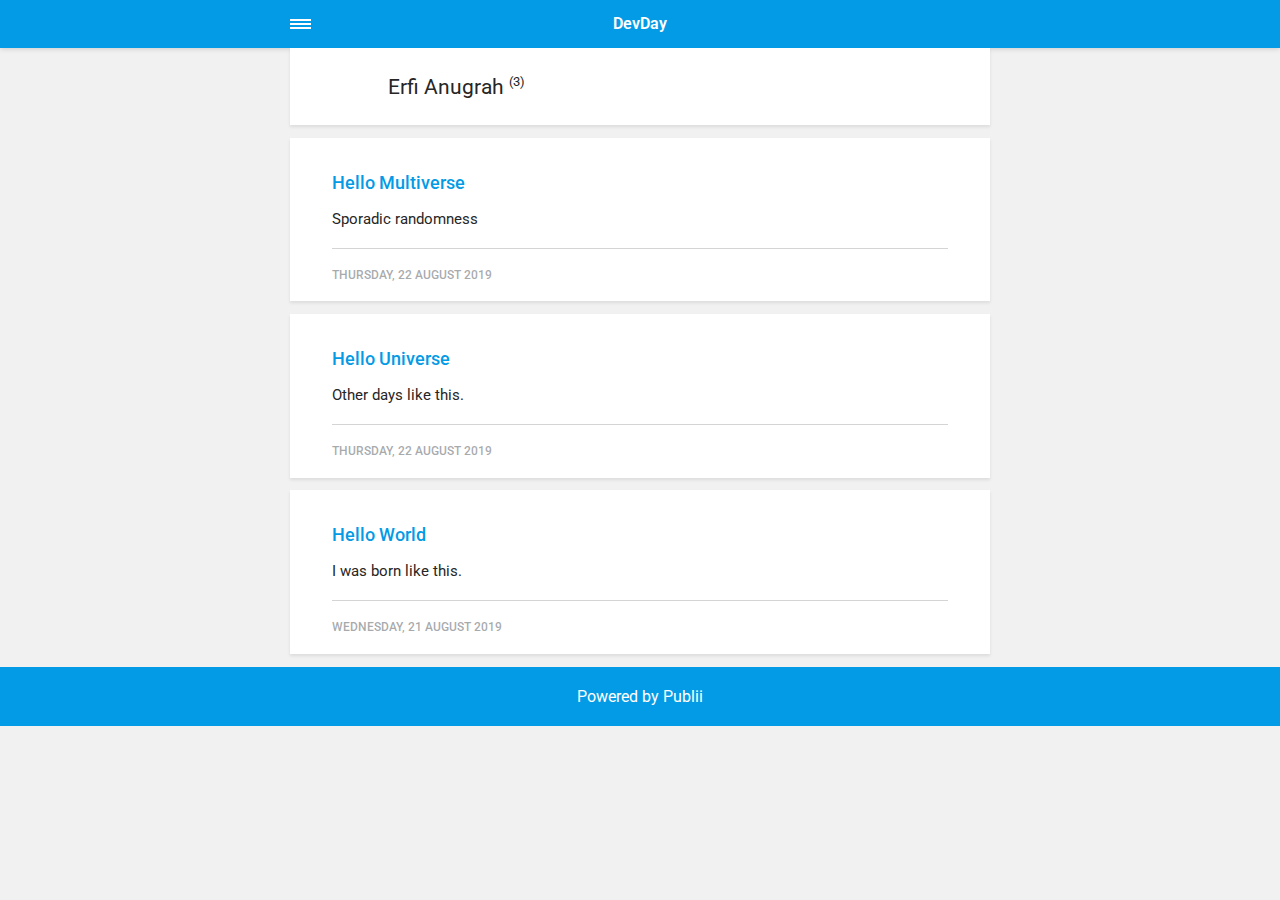
<file: amp/authors/erfi-anugrah/index.html>
<!doctype html>
<html amp lang="en">
<head>
    <meta charset="utf-8">
    <title>Author: Erfi Anugrah - DevDay</title>
    
    
    <link rel="canonical" href="/authors/erfi-anugrah/">
    <meta name="viewport" content="width=device-width,minimum-scale=1,initial-scale=1">
    <link href="https://fonts.googleapis.com/css?family=Roboto:400,700" rel="stylesheet" type="text/css">
    <script async custom-element="amp-sidebar" src="https://cdn.ampproject.org/v0/amp-sidebar-0.1.js"></script>
    <script async custom-element="amp-iframe" src="https://cdn.ampproject.org/v0/amp-iframe-0.1.js"></script>
    <script async custom-element="amp-video" src="https://cdn.ampproject.org/v0/amp-video-0.1.js"></script>
    <script type="application/ld+json">{"@context":"http://schema.org","@type":"Organization","name":"DevDay","url":"/amp/"}</script>
    <style amp-custom>
article,
aside,
footer,
header,
hgroup,
main,
nav,
section {
  display: block; }

*,
*:before,
*:after {
  -webkit-box-sizing: content-box;
  box-sizing: content-box;
  margin: 0;
  padding: 0; }

li {
  list-style: none; }

amp-img {
  max-width: 100%; }

button,
input,
select,
textarea {
  font: inherit; }

html {
  font-size: 1rem; }

body {
  background: #f1f1f1;
  color: #262626;
  font-family: -apple-system, BlinkMacSystemFont, "Segoe UI", Roboto, Oxygen-Sans, Ubuntu, Cantarell, "Helvetica Neue", sans-serif;
  line-height: 1.6; }

a {
  color:  #039be5;
  text-decoration: none;
  -webkit-transition: all 0.12s linear 0s;
  -o-transition: all 0.12s linear 0s;
  transition: all 0.12s linear 0s; }

a:hover {
  color: #262626;
  text-decoration: underline;
  -webkit-text-decoration-skip: ink;
  text-decoration-skip: ink; }

a:active {
  color: #262626; }

a:focus {
  outline: 2px dotted #039be5; }

figure,
blockquote,
p,
ul,
ol,
dl,
table,
hr,
fieldset {
  margin-top: 1.6rem; }

h1,
h2,
h3,
h4,
h5,
h6 {
  color: #262626;
  font-family: -apple-system, BlinkMacSystemFont, "Segoe UI", Roboto, Oxygen-Sans, Ubuntu, Cantarell, "Helvetica Neue", sans-serif;
  font-weight: 500;
  line-height: 1.2;
  margin-top: 2.13333rem; }

h1 {
  font-size: 1.67583rem;
  font-weight: normal; }

h2 {
  font-size: 1.4729rem; }

h3 {
  font-size: 1.29454rem; }

h4 {
  font-size: 1.13778rem; }

h5 {
  font-size: 1rem; }

h6 {
  font-size: 0.87891rem; }

h2 + p,
h3 + p,
h4 + p,
h5 + p,
h6 + p {
  margin-top: 0.8rem; }

b,
strong {
  font-weight: 600; }

blockquote {
  color: #6c7175;
  font-family: "Droid Serif", "Times", "Source Serif Pro", serif;
  font-style: italic;
  padding: 1.33333rem 0.53333rem 1.33333rem 3.2rem;
  position: relative; }
  blockquote:before {
    display: block;
    content: "\201C";
    font-size: 4.41226rem;
    position: absolute;
    left: 0;
    top: -12px;
    color: rgba(108, 113, 117, 0.5); }
  blockquote > :nth-child(1) {
    margin-top: 0; }

ul,
ol {
  margin-left: 2rem; }
  ul > li,
  ol > li {
    list-style: inherit;
    padding: 0 0 0.26667rem 0.26667rem; }

dl dt {
  color: #262626;
  font-weight: 600; }

code,
pre {
  background-color: #f1f1f1;
  font-family: monospace; }

pre {
  margin: 1.6rem 0 0;
  padding: 1.6rem;
  white-space: pre-wrap;
  word-wrap: break-word;
  overflow-x: auto; }
  pre > code {
    color: #262626;
    padding: 0; }

code {
  border-radius: 3px;
  color: #262626;
  padding: 0.26667rem 0.53333rem; }

table {
  border-collapse: collapse;
  border-spacing: 0;
  border: 1px solid #d4d4d4;
  width: 100%;
  overflow-x: auto;
  vertical-align: top;
  text-align: left;
  white-space: nowrap; }
  table th {
    font-weight: 500;
    padding: 0.53333rem 1.06667rem; }
  table tr {
    border-bottom: 1px solid #d4d4d4; }
    table tr:nth-child(2n) {
      background: #f1f1f1; }
  table td {
    padding: 0.53333rem 1.06667rem; }

figcaption {
  clear: both;
  color: rgba(108, 113, 117, 0.6);
  font-size: 0.82397rem;
  margin: 0.8rem 0 0;
  text-align: center; }

sub,
sup {
  font-size: 65%; }

hr {
  border: 0;
  height: 0;
  border-top: 1px solid rgba(0, 0, 0, 0.1);
  border-bottom: 1px solid rgba(255, 255, 255, 0.3); }

.btn, [type=button],
[type=submit],
button {
  background: #039be5;
  border: none;
  border-radius: 2px;
  color: #ffffff;
  cursor: pointer;
  display: inline-block;
  font-size: 0.87891rem;
  font-weight: 500;
  line-height: 1.9;
  padding: 0.53333rem 1.33333rem;
  text-align: center;
  text-decoration: none;
  -webkit-transition: all .15s ease;
  -o-transition: all .15s ease;
  transition: all .15s ease;
  width: auto; }
  .btn:hover, [type=button]:hover,
  [type=submit]:hover,
  button:hover {
    background: #262626;
    color: #ffffff; }
  .btn:focus, [type=button]:focus,
  [type=submit]:focus,
  button:focus {
    outline: none; }
  .btn-outline {
    border: 1px solid #ddd;
    background: #ffffff;
    border-radius: 3px;
    color: #262626; }

[type=button],
[type=submit],
button {
  text-transform: uppercase;
  -webkit-appearance: none;
  -moz-appearance: none; }

.navbar {
  background: #039be5;
  -webkit-box-shadow: 0 0 6px 0 rgba(0, 0, 0, 0.2);
  box-shadow: 0 0 6px 0 rgba(0, 0, 0, 0.2);
  line-height: 3;
  max-height: 4rem; }
  .navbar > div {
    -webkit-box-align: center;
    -ms-flex-align: center;
    align-items: center;
    display: -webkit-box;
    display: -ms-flexbox;
    display: flex;
    -webkit-box-pack: center;
    -ms-flex-pack: center;
    justify-content: center;
    text-align: left;
    max-width: 700px;
    margin: 0 auto; }
  .navbar a {
    color: #ffffff;
    text-decoration: none; }
  .navbar-sidebar-toggle {
    left: 0;
    position: relative;
    text-indent: -99999rem; }
    .navbar-sidebar-toggle:before {
      content: "";
      display: block;
      border-top: 0.375rem double #ffffff;
      border-bottom: 0.125rem solid #ffffff;
      height: 0.125rem;
      position: absolute;
      text-indent: 0;
      top: 50%;
      width: 1.3rem;
      -webkit-transform: translate(0px, -50%);
      -ms-transform: translate(0px, -50%);
      transform: translate(0px, -50%); }


.logo {
            display: inline-block;
  font-weight: 600;
  line-height: 1;
            margin: 0 auto;
            height: 2rem;
            text-indent: -9999px;
            width: 240px;vertical-align: middle;
        }
        .logo.logo-text {
            line-height: 2;
            text-align: center;
            text-indent: 0;
        }

amp-sidebar {
  background: #ffffff;
  width: 240px; }
  amp-sidebar > ul {
    margin: 0.8rem 0 0;
    padding: 0; }
    amp-sidebar > ul ul {
      border-left: 1px solid #d4d4d4;
      margin: 0.53333rem 0 0; }
    amp-sidebar > ul li {
      color: #262626;
      font-size: 0.9375rem;
      font-weight: 600;
      list-style: none;
      line-height: 1.4;
      padding: 0.42667rem 1.06667rem; }
      amp-sidebar > ul li li {
        font-weight: normal;
        padding: 0.26667rem 0 0.26667rem 1.06667rem; }
    amp-sidebar > ul a,
    amp-sidebar > ul a:visited {
      color: #262626; }

.bg-white {
  background: #ffffff; }

.wrap-page {
  max-width: 700px;
  margin: 0 auto; }

@media all and (max-width: 43.6875em) {
  .wrap-inner {
    padding: 0 6%; } }

.page-title {
  background: #ffffff;
  -webkit-box-shadow: 0 2px 3px rgba(38, 38, 38, 0.1);
  box-shadow: 0 2px 3px rgba(38, 38, 38, 0.1);
  margin-bottom: 0.8rem;
  padding: 1.6rem 6%; }
  .page-title > h1 {
    margin: 0;
    font-size: 1.29454rem; }
  .page-title > p {
    font-size: 0.87891rem;
    color: #6c7175;
    line-height: 1.3;
    margin: 0.26667rem 0 0; }
  .page-title-author {
    border-radius: 50%;
    float: left;
    height: 2.5rem;
    width: 2.5rem; }
    .page-title-author + h1 {
      margin-left: 3.5rem; }
      .page-title-author + h1 + p {
        margin-left: 3.5rem; }

.card {
  background: #ffffff;
  -webkit-box-shadow: 0 2px 3px rgba(38, 38, 38, 0.1);
  box-shadow: 0 2px 3px rgba(38, 38, 38, 0.1);
  margin-bottom: 0.8rem;
  padding-bottom: 1.06667rem; }

  .card-meta {
    border-top: 1px solid #d4d4d4;
    color: rgba(108, 113, 117, 0.6);
    font-size: 0.7242rem;
    font-weight: 500;
    margin-top: 1.06667rem;
    padding-top: 1.06667rem;
    text-transform: uppercase; }
    .card-meta a + time:before {
      content: "";
      background: #d4d4d4;
      display: inline-block;
      height: 3px;
      margin: 0 8px;
      width: 3px;
      vertical-align: middle;
      border-radius: 50%; }
  .card-text {
    font-size: 0.9375rem;
    overflow: hidden;
    padding: 0 6%; }
    .card-text h2 {
      font-size: 1.13778rem; }

.post {
  margin-bottom: 2.13333rem; }
  .post-featured-image {
    margin-top: 0;
    position: relative; }
    .post-featured-image > figcaption {
      background: rgba(0, 0, 0, 0.5);
      border-radius: 3px;
      color: #ffffff;
      position: absolute;
      bottom: 0.8rem;
      padding: 0 0.26667rem;
      right: 6%; }
  .post-header {
    margin-bottom: 2.13333rem; }
  .post-meta {
    border-bottom: 1px solid #d4d4d4;
    color: rgba(108, 113, 117, 0.6);
    font-size: 0.7242rem;
    font-weight: 500;
    margin-top: 1.06667rem;
    padding-bottom: 1.06667rem;
    text-transform: uppercase; }
    .post-meta a + time:before {
      content: "";
      background: #d4d4d4;
      display: inline-block;
      height: 3px;
      margin: 0 8px;
      width: 3px;
      vertical-align: middle;
      border-radius: 50%; }
  .post-tag {
    margin: 0; }
    .post-tag > li {
      display: inline-block;
      padding: 0; }
      .post-tag > li a {
        background: #f1f1f1;
        border-radius: 2px;
        color: #6c7175;
        font-size: 0.77248rem;
        display: inline-block;
        margin: 0 0.26667rem 0.26667rem 0;
        padding: 0.26667rem 0.53333rem; }
        .post-tag > li a:hover {
          background: #039be5;
          color: #ffffff;
          text-decoration: none; }
  .post-share {
    display: -webkit-box;
    display: -ms-flexbox;
    display: flex;
    -webkit-box-orient: horizontal;
    -webkit-box-direction: normal;
    -ms-flex-direction: row;
    flex-direction: row;
    -webkit-box-pack: justify;
    -ms-flex-pack: justify;
    justify-content: space-between;
    margin-top: 1.6rem;
    width: 100%; }
    .post-share amp-social-share {
      -webkit-box-flex: 1;
      -ms-flex: 1 0 auto;
      flex: 1 0 auto;
      background-size: 24px; }
  .post-scroll {
    color: #ffffff;
    background: #039be5;
    bottom: 10px;
    border-radius: 50%;
    border: none;
    -webkit-box-shadow: 0 1px 1.5px 0 rgba(38, 38, 38, 0.12), 0 1px 1px 0 rgba(38, 38, 38, 0.24);
    box-shadow: 0 1px 1.5px 0 rgba(38, 38, 38, 0.12), 0 1px 1px 0 rgba(38, 38, 38, 0.24);
    font-size: 1.13778rem;
    height: 46px;
    opacity: 0;
    outline: none;
    position: fixed;
    padding: 0;
    right: 4%;
    visibility: hidden;
    width: 46px;
    z-index: 9999; }
    .post-scroll-marker {
      height: 0px;
      position: absolute;
      top: 100px;
      width: 0px; }
        .post-pagination {
    background: #f1f1f1;
    -webkit-box-shadow: inset 0 2px 3px rgba(38, 38, 38, 0.1);
    box-shadow: inset 0 2px 3px rgba(38, 38, 38, 0.1);
    border-top: 1px solid #d4d4d4;
    padding: 1.06667rem 0; }
    .post-pagination > div {
      line-height: 1.2;
      padding: 0.53333rem 1.06667rem;
      text-align: center; }
      .post-pagination > div span {
        display: block;
        color: #6c7175;
        font-size: 0.7242rem;
        font-weight: 500;
        margin-bottom: 0.26667rem;
        text-transform: uppercase; }
    .post-pagination-prev a:before {
      content: "\2190";
      margin-right: 0.26667rem; }
    .post-pagination-next a:after {
      content: "\2192";
      margin-left: 0.26667rem; }

aside {
  margin: 1.6rem 0 0; }

.align-left {
  text-align: left; }

.align-right {
  text-align: right; }

.align-center {
  text-align: center; }

.align-justify {
  text-align: justify; }

.msg {
  border-left: 2px solid transparent;
  padding: 1.06667rem 1.06667rem; }
  .msg--highlight {
    background-color: #fff8e6;
    border-color: #e2ac4f; }
  .msg--info {
    background: rgba(45, 97, 201, 0.03);
    border-color: #039be5; }
  .msg--success {
    background: #f7fbf6;
    border-color: #5ab44b; }
  .msg--warning {
    background: #fff3f3;
    border-color: #c06367;
    color: #a94442; }

.dropcap:first-letter {
  float: left;
  font-family: -apple-system, BlinkMacSystemFont, "Segoe UI", Roboto, Oxygen-Sans, Ubuntu, Cantarell, "Helvetica Neue", sans-serif;
  font-size: 2.16943rem;
  line-height: 0.7;
  margin-right: 0.53333rem;
  padding: 0.53333rem 0.53333rem 0.53333rem 0; }

.pagination {
  display: -webkit-box;
  display: -ms-flexbox;
  display: flex;
  -webkit-box-pack: justify;
  -ms-flex-pack: justify;
  justify-content: space-between;
  margin: 0.8rem 0; }
  .pagination > a {
    padding-left: 0;
    padding-right: 0;
    width: 49%; }
  .pagination-right {
    margin-left: auto; }

.bottom {
  background: #039be5;
  color: #ffffff;
  padding: 1.06667rem 4%;
  text-align: center; }

    
    </style>
<style amp-boilerplate>body{-webkit-animation:-amp-start 8s steps(1,end) 0s 1 normal both;-moz-animation:-amp-start 8s steps(1,end) 0s 1 normal both;-ms-animation:-amp-start 8s steps(1,end) 0s 1 normal both;animation:-amp-start 8s steps(1,end) 0s 1 normal both}@-webkit-keyframes -amp-start{from{visibility:hidden}to{visibility:visible}}@-moz-keyframes -amp-start{from{visibility:hidden}to{visibility:visible}}@-ms-keyframes -amp-start{from{visibility:hidden}to{visibility:visible}}@-o-keyframes -amp-start{from{visibility:hidden}to{visibility:visible}}@keyframes -amp-start{from{visibility:hidden}to{visibility:visible}}</style><noscript><style amp-boilerplate>body{-webkit-animation:none;-moz-animation:none;-ms-animation:none;animation:none}</style></noscript>
    <script async src="https://cdn.ampproject.org/v0.js"></script>
    <script custom-element="amp-animation" src="https://cdn.ampproject.org/v0/amp-animation-0.1.js" async></script>
    <script custom-element="amp-position-observer" src="https://cdn.ampproject.org/v0/amp-position-observer-0.1.js" async></script>

    
</head>

<body >
    <nav class="navbar wrap-inner" id="top">
        <div>
            <a on="tap:navbar-sidebar.toggle" class="navbar-sidebar-toggle" title="Menu">Menu</a>
                <a class="logo logo-text" href="/amp/">
                DevDay
            </a>
        </div>
    </nav>

    <main class="wrap-page">
        <div class="page-title">           
                        <amp-img
                            src="/media/website/thumbsup.gif"
                            alt="Erfi Anugrah"
                            class="page-title-author"
                            height="320"
                            layout="responsive"
                            width="300">
                        </amp-img>

                    <h1>
                        Erfi Anugrah <sup>(3)</sup>
                    </h1>

            </div>

             <article class="card">
                    <a href="/amp/cyberpunk-unsplash/">
                        <amp-img                           
                            src="/media/posts/4/judging.gif"
                            alt=""
                            height="334"
                            layout="responsive"
                            width="480">
                        </amp-img>
                    </a>
                 
           <div class="card-text">
                <h2>
                    <a href="/amp/cyberpunk-unsplash/"> Hello Multiverse </a>
                </h2>
                
                <p>Sporadic randomness</p>
                
                <p class="card-meta">                    
                    <time datetime="2019-08-22T14:44">
                            Thursday, 22 August 2019
                    </time>
                </p>
               
            </div>           
            </article>
             <article class="card">
                    <a href="/amp/hello-universe/">
                        <amp-img                           
                            src="/media/posts/2/excellent.gif"
                            alt=""
                            height="360"
                            layout="responsive"
                            width="496">
                        </amp-img>
                    </a>
                 
           <div class="card-text">
                <h2>
                    <a href="/amp/hello-universe/"> Hello Universe </a>
                </h2>
                
                <p>Other days like this.</p>
                
                <p class="card-meta">                    
                    <time datetime="2019-08-22T14:20">
                            Thursday, 22 August 2019
                    </time>
                </p>
               
            </div>           
            </article>
             <article class="card">
                    <a href="/amp/hello-world/">
                        <amp-img                           
                            src="/media/posts/1/nod.gif"
                            alt=""
                            height="256"
                            layout="responsive"
                            width="245">
                        </amp-img>
                    </a>
                 
           <div class="card-text">
                <h2>
                    <a href="/amp/hello-world/"> Hello World </a>
                </h2>
                
                <p>I was born like this.</p>
                
                <p class="card-meta">                    
                    <time datetime="2019-08-21T17:19">
                            Wednesday, 21 August 2019
                    </time>
                </p>
               
            </div>           
            </article>


    </main>

<amp-animation id="showAnim" layout="nodisplay">
        <script type="application/json">
                {
                    "duration": "200ms",
                    "fill": "both",
                    "iterations": "1",
                    "direction": "alternate",
                    "animations": [{
                        "selector": ".post-scroll",
                        "keyframes": [{
                            "opacity": "1",
                            "visibility": "visible",
                            "transform": "scale(1)"
                        }]
                    }]
                }

        </script>
</amp-animation>
<amp-animation id="hideAnim" layout="nodisplay">
        <script type="application/json">
                {
                    "duration": "200ms",
                    "fill": "both",
                    "iterations": "1",
                    "direction": "alternate",
                    "animations": [{
                        "selector": ".post-scroll",
                        "keyframes": [{
                            "opacity": "0",
                            "visibility": "hidden",
                            "transform": "scale(0.1)"
                        }]
                    }]
                }

            </script>
</amp-animation>
<div class="post-scroll-marker">
     <amp-position-observer on="enter:hideAnim.start; exit:showAnim.start" layout="nodisplay">
     </amp-position-observer>
</div>        
<button class="post-scroll" on="tap:top.scrollTo(duration=200)" >&#8593;</button>

<footer class="bottom">Powered by Publii</footer>
<amp-sidebar id="navbar-sidebar" layout="nodisplay">
     <ul>
    </ul>
</amp-sidebar>




</body>
</html>
</file>
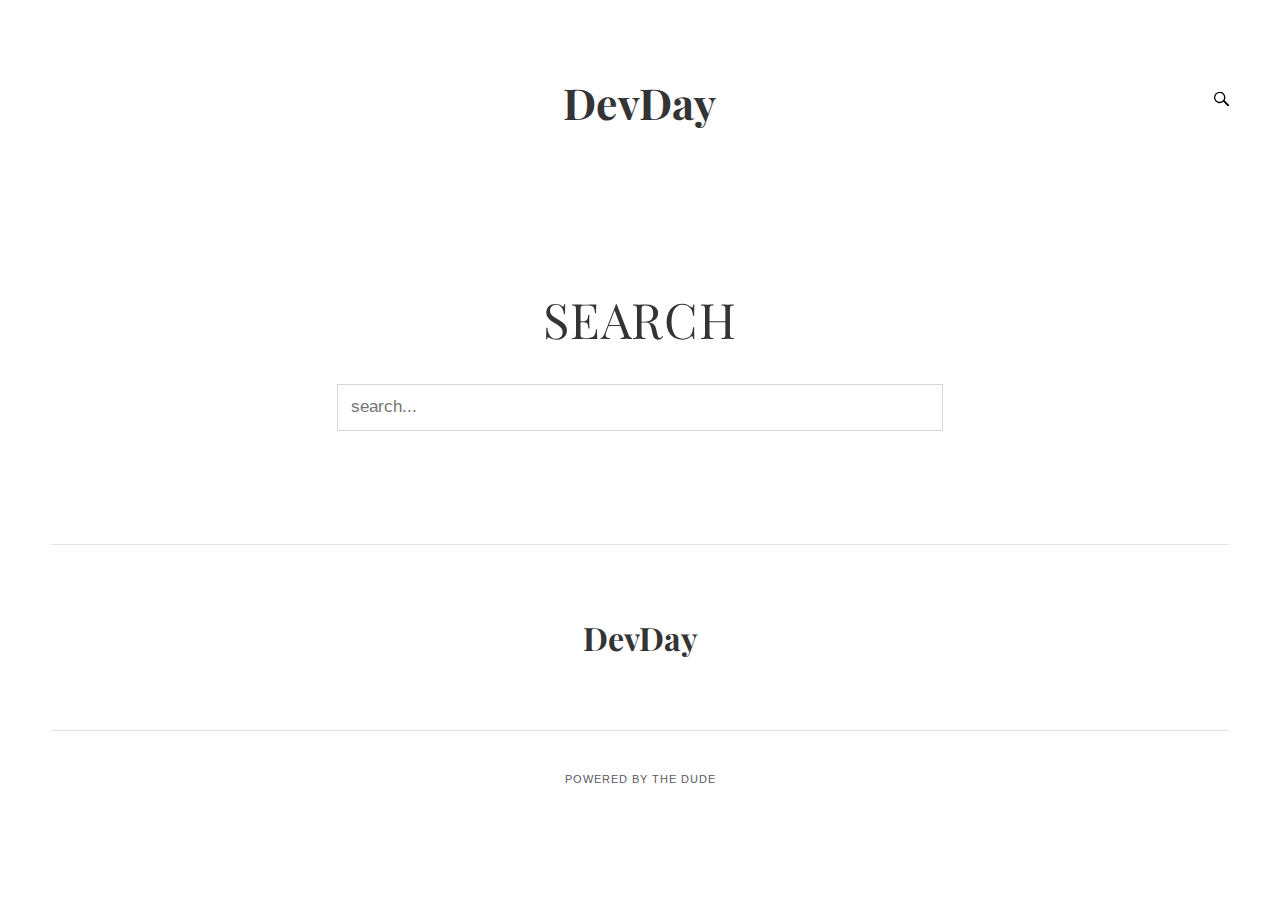
<file: search.html>
<!DOCTYPE html>
<html lang="en">
    <head>
        <meta charset="utf-8">
        <meta http-equiv="X-UA-Compatible" content="IE=edge">
        <meta name="viewport" content="width=device-width, initial-scale=1">
            <title>Search - DevDay</title>
        
        <meta name="robots" content="noindex, follow" />
        <meta name="generator" content="Publii Open-Source CMS for Static Site" />
        
        
        <link rel="alternate" type="application/atom+xml" href="/feed.xml" />
<link rel="alternate" type="application/json" href="/feed.json" />

        <meta property="og:title" content="DevDay" /><meta property="og:site_name" content="DevDay" /><meta property="og:description" content="" /><meta property="og:url" content="/" /><meta property="og:type" content="website" />
        <link rel="preconnect" href="https://fonts.gstatic.com/" crossorigin>
        <link href="https://fonts.googleapis.com/css?family=Arimo:400,700%7CPlayfair+Display:400&amp;subset=latin-ext&amp;display=swap" rel="stylesheet"> 
        <link rel="stylesheet" href="/assets/css/style.css"> 
        <script type="application/ld+json">{"@context":"http://schema.org","@type":"Organization","name":"DevDay","url":"/"}</script>
		<style>
			@media all and (min-width: 37.5em) {
			    .card--featured:before {
				    content: "Featured"
			    }
			}
        
		</style>
        
    </head>
	<body>
            <div class="container">
        <header class="js-top">
            <a class="logo" href="/">
                    DevDay
            </a>
                <button class="search-btn" aria-label="Search">
                    <svg role="presentation" focusable="false">
                        <use xlink:href="/assets/svg/svg-map.svg#search"/>
                    </svg>
                </button>
        </header>
    <main>
		<div class="hero u-wrapper search-page">
            <h1>
              Search
            </h1>
            <form action="/search.html" class="search-page__form">
				<input
					   type="search"
					   name="q"
					   placeholder="search..."
					   class="search-page__input"/>
			</form>
        </div>
		<div class="u-wrapper">
			<script>
				(function () {
					var cx = '';
					var gcse = document.createElement('script');
					gcse.type  = 'text/javascript';
					gcse.async = true;
					gcse.src   = 'https://cse.google.com/cse.js?cx=' + cx;
					var s = document.getElementsByTagName('script')[0];
					s.parentNode.insertBefore(gcse, s);
				})();
			</script>
			<gcse:searchresults-only></gcse:searchresults-only>
		</div>
  </main>
  <footer class="footer">
  
          <a class="logo" href="/">
                  DevDay
          </a>
  
          <nav class="footer__nav">
              <ul>
              </ul>
          </nav>
  
          <div class="footer__copyright">
              Powered by The Dude
          </div>
  </footer>
  </div>
  
      <div class="search">
          <div class="search__overlay">
              <button class="search__close" aria-label="Close">Close</button>
              <form action="/search.html">
                  <input
                      class="search__input"
                      type="search"
                      name="q"
                      placeholder="search..."
                      autofocus="autofocus"/>
              </form>
          </div>
      </div>
  <script defer src="/assets/js/jquery-3.2.1.slim.min.js"></script>
  <script defer src="/assets/js/scripts.min.js"></script>
  
  
  </body>
  </html>
</file>
<file: assets/css/style.css>
@charset "UTF-8";
article,
aside,
footer,
header,
hgroup,
main,
nav,
section {
  display: block; }

*,
*:before,
*:after {
  -webkit-box-sizing: border-box;
  box-sizing: border-box;
  margin: 0;
  padding: 0; }

li {
  list-style: none; }

img {
  height: auto;
  max-width: 100%;
  vertical-align: top; }

button,
input,
select,
textarea {
  font: inherit; }

.facebook:hover .icon {
  fill: #3b5998; }

.twitter:hover .icon {
  fill: #55acee; }

.gplus:hover .icon {
  fill: #dd4b39; }

.instagram:hover .icon {
  fill: #405de6; }

.vimeo:hover .icon {
  fill: #1ab7ea; }

.pinterest:hover .icon {
  fill: #bd081c; }

.youtube:hover .icon {
  fill: #cd201f; }

.linkedin:hover .icon {
  fill: #0077B5; }

.buffer:hover .icon {
  fill: #222222; }

.mix:hover .icon {
  fill: #f77e25; }

/* Typography
   ========================================================================== 
*/
html {
  font-smooth: always;
  -webkit-font-smoothing: antialiased;
  -moz-osx-font-smoothing: grayscale;
  scroll-behavior: smooth; }
  html {
    font-size: 1rem; }
    @media screen and (min-width: 20rem) {
      html {
        font-size: calc(1rem + 0.1 * ((100vw - 20rem) / 113)); } }
    @media screen and (min-width: 133rem) {
      html {
        font-size: 1.1rem; } }

body {
  background: #ffffff;
  color: #343434;
  font-family: "Arimo", sans-serif;
  font-weight: 400;
  line-height: 1.6;
  -ms-scroll-chaining: none;
  overscroll-behavior: none; }

a {
  color: #dd2c00;
  text-decoration: none;
  -webkit-transition: all 0.24s ease-out;
  -o-transition: all 0.24s ease-out;
  transition: all 0.24s ease-out; }

a:hover {
  color: #343434; }

a:active {
  color: #343434; }

a:focus {
  color: #343434; }

.inverse {
  color: #343434;
  text-decoration: none;
  -webkit-transition: all 0.24s ease-out;
  -o-transition: all 0.24s ease-out;
  transition: all 0.24s ease-out; }

.inverse:hover {
  color: #dd2c00; }

.inverse:active {
  color: #dd2c00; }

.inverse:focus {
  color: #dd2c00; }

p,
ul,
ol,
dl,
table {
  margin-top: calc(1.06667rem + 0.25vw); }

blockquote,
figure {
  margin-top: calc(1.6rem + 1vw);
  margin-bottom: calc(1.6rem + 1vw); }

h1,
h2,
h3,
h4,
h5,
h6 {
  color: #343434;
  font-family: "Playfair Display", serif;
  font-weight: 400;
  letter-spacing: 0.05rem;
  line-height: 1.2;
  margin-top: calc(1.6rem + 1vw);
  text-transform: uppercase; }

h1,
.u-h1 {
  line-height: 1;
  margin: 0; }
  h1,
  .u-h1 {
    font-size: 1.67583rem; }
    @media screen and (min-width: 20rem) {
      h1,
      .u-h1 {
        font-size: calc(1.67583rem + 2.46066 * ((100vw - 20rem) / 113)); } }
    @media screen and (min-width: 133rem) {
      h1,
      .u-h1 {
        font-size: 4.13649rem; } }

h2,
.u-h2 {
  font-size: 1.29454rem; }
  @media screen and (min-width: 20rem) {
    h2,
    .u-h2 {
      font-size: calc(1.29454rem + 0.27655 * ((100vw - 20rem) / 113)); } }
  @media screen and (min-width: 133rem) {
    h2,
    .u-h2 {
      font-size: 1.57109rem; } }

h3,
.u-h3 {
  font-size: 1.13778rem; }
  @media screen and (min-width: 20rem) {
    h3,
    .u-h3 {
      font-size: calc(1.13778rem + 0.24306 * ((100vw - 20rem) / 113)); } }
  @media screen and (min-width: 133rem) {
    h3,
    .u-h3 {
      font-size: 1.38084rem; } }

h4,
.u-h4 {
  font-size: 1.06667rem; }
  @media screen and (min-width: 20rem) {
    h4,
    .u-h4 {
      font-size: calc(1.06667rem + 0.14696 * ((100vw - 20rem) / 113)); } }
  @media screen and (min-width: 133rem) {
    h4,
    .u-h4 {
      font-size: 1.21363rem; } }

h5,
.u-h5 {
  font-size: 0.9375rem; }
  @media screen and (min-width: 20rem) {
    h5,
    .u-h5 {
      font-size: calc(0.9375rem + 0.12917 * ((100vw - 20rem) / 113)); } }
  @media screen and (min-width: 133rem) {
    h5,
    .u-h5 {
      font-size: 1.06667rem; } }

h6,
.u-h6 {
  font-size: 0.87891rem; }
  @media screen and (min-width: 20rem) {
    h6,
    .u-h6 {
      font-size: calc(0.87891rem + 0.12109 * ((100vw - 20rem) / 113)); } }
  @media screen and (min-width: 133rem) {
    h6,
    .u-h6 {
      font-size: 1rem; } }

h2 + p,
h3 + p,
h4 + p,
h5 + p,
h6 + p {
  margin-top: calc(0.8rem + 0.25vw); }

b,
strong {
  font-weight: 700; }

blockquote {
  font-family: "Playfair Display", serif;
  padding: 0 15%; }
  blockquote {
    font-size: 1.13778rem; }
    @media screen and (min-width: 20rem) {
      blockquote {
        font-size: calc(1.13778rem + 0.33512 * ((100vw - 20rem) / 113)); } }
    @media screen and (min-width: 133rem) {
      blockquote {
        font-size: 1.4729rem; } }
  blockquote cite {
    color: #343434;
    display: block;
    font-family: "Arimo", sans-serif;
    font-size: 0.87891rem;
    font-style: normal;
    padding-top: 0.53333rem; }
  blockquote > :nth-child(1) {
    margin-top: 0; }
  blockquote:before {
    display: block;
    height: 0;
    content: "“";
    margin-left: -.55em;
    font: normal 400%/0.9 "Playfair Display", serif;
    color: #e3e3e3; }
    @media all and (min-width: 37.5em) {
      blockquote:before {
        margin-left: -.85em; } }

ul,
ol {
  margin-left: 2rem; }
  ul > li,
  ol > li {
    list-style: inherit;
    padding: 0 0 0.26667rem 1.06667rem; }

dl dt {
  font-weight: 700; }

pre {
  margin: calc(1.06667rem + 0.25vw) 0 0;
  padding: 1.6rem 3.2rem;
  white-space: pre-wrap;
  word-wrap: break-word; }

code,
pre {
  background-color: #f6f6f6;
  font-family: "Monaco", "Courier New", monospace;
  font-size: 0.9375rem; }

table {
  border-collapse: collapse;
  border-spacing: 0;
  display: block;
  max-width: 100%;
  overflow-x: auto;
  vertical-align: top;
  text-align: left;
  white-space: nowrap; }
  table th {
    border-bottom: 2px solid #e3e3e3;
    padding: 0.8rem 1.33333rem; }
  table tr:nth-child(2n) {
    background: whitesmoke; }
  table td {
    padding: 0.8rem 1.33333rem; }

figcaption {
  clear: both;
  color: #59585F;
  font-size: 0.87891rem;
  margin: 0.8rem 0 0;
  text-align: center; }

sub,
sup {
  font-size: 65%; }

hr {
  background: 0 0;
  border: none;
  height: auto;
  line-height: 1;
  margin-top: calc(1.6rem + 0.25vw);
  margin-bottom: calc(1.6rem + 0.25vw);
  max-width: none;
  text-align: center; }
  hr::before {
    content: "\2022 \2022 \2022";
    color: #343434;
    font-size: 12px;
    font-weight: 700;
    letter-spacing: 1rem;
    padding-left: 1rem; }

.btn, [type=button],
[type=submit],
button {
  background: none;
  border: 1px solid #343434;
  color: #343434;
  cursor: pointer;
  display: inline-block;
  font: 700 0.7242rem "Arimo", sans-serif;
  letter-spacing: 0.15rem;
  padding: 0.93333rem 2.13333rem;
  vertical-align: middle;
  text-align: center;
  text-transform: lowercase;
  -webkit-transition: all 0.24s ease-out;
  -o-transition: all 0.24s ease-out;
  transition: all 0.24s ease-out;
  width: 100%; }
  @media all and (min-width: 20em) {
    .btn, [type=button],
    [type=submit],
    button {
      width: auto; } }
  .btn:hover, :hover[type=button],
  :hover[type=submit],
  button:hover, .btn:focus, :focus[type=button],
  :focus[type=submit],
  button:focus {
    background: #343434;
    border-color: #343434;
    color: #ffffff; }
  .btn:focus, :focus[type=button],
  :focus[type=submit],
  button:focus {
    outline: 2px dotted #343434; }
  .btn:disabled, :disabled[type=button],
  :disabled[type=submit],
  button:disabled {
    background-color: whitesmoke;
    border-color: #cccccc;
    color: #59585F;
    cursor: not-allowed; }
  .btn:active, :active[type=button],
  :active[type=submit],
  button:active {
    border: 1px solid #343434; }
  @media all and (max-width: 19.9375em) {
    .btn + .btn, [type=button] + .btn, [type=submit] + .btn, button + .btn, .btn + [type=button], [type=button] + [type=button], [type=submit] + [type=button], button + [type=button],
    .btn + [type=submit],
    [type=button] + [type=submit],
    [type=submit] + [type=submit],
    button + [type=submit],
    .btn + button,
    [type=button] + button,
    [type=submit] + button,
    button + button {
      margin-top: 0.53333rem; } }
  .btn--inverse, .newsletter button,
  .newsletter .button {
    background: #343434;
    border-color: #343434;
    color: #ffffff; }
    .btn--inverse:hover, .newsletter button:hover,
    .newsletter .button:hover, .btn--inverse:focus, .newsletter button:focus,
    .newsletter .button:focus {
      background: none;
      border: 1px solid #343434;
      color: #343434; }

[type=button],
[type=submit],
button {
  -webkit-appearance: none;
  -moz-appearance: none; }

fieldset {
  border: 1px solid #d6d6d6;
  margin: 0 0 1.6rem;
  padding: 1.6rem; }
  fieldset > legend {
    margin-left: -1rem;
    padding: 0 1rem; }

legend {
  font-weight: 700; }

label {
  font-weight: 700;
  margin: 0 1.06667rem 0.8rem 0; }

option {
  font-weight: 400; }

[type=text],
[type=url],
[type=tel],
[type=number],
[type=email],
[type=search],
textarea,
select {
  background-color: #ffffff;
  border: none;
  border: 1px solid #d6d6d6;
  font-size: 1rem;
  outline: none;
  padding: 0.53333rem 0.8rem;
  width: 100%;
  -webkit-appearance: none;
  -moz-appearance: none; }
  @media all and (min-width: 37.5em) {
    [type=text],
    [type=url],
    [type=tel],
    [type=number],
    [type=email],
    [type=search],
    textarea,
    select {
      width: auto; } }
  [type=text]:focus,
  [type=url]:focus,
  [type=tel]:focus,
  [type=number]:focus,
  [type=email]:focus,
  [type=search]:focus,
  textarea:focus,
  select:focus {
    border-color: #343434; }

input[type=checkbox],
input[type=radio] {
  opacity: 0;
  position: absolute; }
  input[type=checkbox] + label,
  input[type=radio] + label {
    position: relative;
    margin-left: -1px;
    cursor: pointer;
    padding: 0; }
    input[type=checkbox] + label:before,
    input[type=radio] + label:before {
      background-color: #ffffff;
      border: 1px solid #d6d6d6;
      border-radius: 2px;
      content: '';
      display: inline-block;
      height: 1.33333rem;
      line-height: 1.33333rem;
      margin-right: 1.06667rem;
      vertical-align: middle;
      text-align: center;
      width: 1.33333rem; }
  input[type=checkbox]:checked + label:before,
  input[type=radio]:checked + label:before {
    content: "";
    background-image: url("data:image/svg+xml;charset=UTF-8,%3csvg xmlns='http://www.w3.org/2000/svg' viewBox='0 0 11 8'%3e%3cpolygon points='9.53 0 4.4 5.09 1.47 2.18 0 3.64 2.93 6.54 4.4 8 5.87 6.54 11 1.46 9.53 0' fill='%23dd2c00'/%3e%3c/svg%3e");
    background-repeat: no-repeat;
    background-size: 11px 8px;
    background-position: 50% 50%; }

input[type=radio] + label:before {
  border-radius: 50%; }

input[type=radio]:checked + label:before {
  background-image: url("data:image/svg+xml;charset=UTF-8,%3csvg xmlns='http://www.w3.org/2000/svg' viewBox='0 0 8 8'%3e%3ccircle cx='4' cy='4' r='4' fill='%23dd2c00'/%3e%3c/svg%3e"); }

[type=file] {
  margin-bottom: 1.6rem;
  width: 100%; }

select {
  max-width: 100%;
  width: auto;
  position: relative; }
  select:not([multiple]) {
    background: url('data:image/svg+xml;utf8,<svg xmlns="http://www.w3.org/2000/svg" viewBox="0 0 6 6"><polygon points="3 6 3 6 0 0 6 0 3 6" fill="%238a8b8c"/></svg>') no-repeat 90% 50%;
    background-size: 8px;
    padding-right: 3.2rem; }

select[multiple] {
  border: 1px solid #d6d6d6;
  padding: 1.6rem;
  width: 100%; }
  select[multiple]:hover {
    border-color: #d6d6d6; }
  select[multiple]:focus {
    border-color: #343434; }
  select[multiple]:disabled {
    background-color: whitesmoke;
    cursor: not-allowed; }
    select[multiple]:disabled:hover {
      border-color: #d6d6d6; }

textarea {
  display: block;
  overflow: auto;
  resize: vertical;
  max-width: 100%; }

/* Wrapper + Header ------------------------ */
.container {
  background: #ffffff;
  margin: 0 auto;
  max-width: calc(83rem + 8%);
  position: relative;
  padding: 2% 4%; }
  @media all and (min-width: 56.25em) {
    .container {
      padding: 4rem 4%; } }
  .container > header {
    background: #ffffff;
    position: fixed;
    -webkit-transition: all 0.24s ease-out;
    -o-transition: all 0.24s ease-out;
    transition: all 0.24s ease-out;
    -webkit-transform: translateY(2%);
    -ms-transform: translateY(2%);
    transform: translateY(2%);
    width: 92%;
    z-index: 999; }
    @media all and (max-width: 56.1875em) {
      .container > header {
        -webkit-box-align: center;
        -ms-flex-align: center;
        align-items: center;
        display: -webkit-box;
        display: -ms-flexbox;
        display: flex;
        -webkit-box-pack: justify;
        -ms-flex-pack: justify;
        justify-content: space-between; } }
    @media all and (min-width: 56.25em) {
      .container > header {
        padding-bottom: 3.2rem;
        max-width: 83rem;
        text-align: center; } }
    .container > header:before {
      background: #ffffff;
      content: "";
      display: block;
      height: 100%;
      position: absolute;
      z-index: 0;
      width: 400%; }
    .container > header.is-sticky-off {
      -webkit-transition: all 0.5s ease-out;
      -o-transition: all 0.5s ease-out;
      transition: all 0.5s ease-out;
      -webkit-transform: translateY(-150%);
      -ms-transform: translateY(-150%);
      transform: translateY(-150%); }
    .container > header.is-sticky-on {
      -webkit-box-align: center;
      -ms-flex-align: center;
      align-items: center;
      border: none;
      display: -webkit-box;
      display: -ms-flexbox;
      display: flex;
      -webkit-box-pack: justify;
      -ms-flex-pack: justify;
      justify-content: space-between;
      padding: 0.53333rem 0;
      z-index: 999;
      -webkit-transform: translateY(0);
      -ms-transform: translateY(0);
      transform: translateY(0);
      top: 0;
      width: 92%; }
      .container > header.is-sticky-on .logo {
        font-size: 1.67583rem;
        padding: 0; }
      .container > header.is-sticky-on .navbar__menu {
        margin: 0; }
      .container > header.is-sticky-on .search-btn {
        top: auto; }
      .container > header.is-sticky-on .search-btn + .navbar {
        margin-right: 1.6rem; }

/* Logo ------------------------ */
.logo {
  color: #343434 !important;
  font-family: "Playfair Display", serif;
  font-weight: 700;
  position: relative;
  z-index: 1; }
  .logo {
    font-size: 1.67583rem; }
    @media screen and (min-width: 20rem) {
      .logo {
        font-size: calc(1.67583rem + 1.73253 * ((100vw - 20rem) / 113)); } }
    @media screen and (min-width: 133rem) {
      .logo {
        font-size: 3.40836rem; } }
  @media all and (min-width: 56.25em) {
    .logo {
      margin: 0; } }

.search-btn {
  background: none !important;
  border: none;
  padding: 0;
  position: absolute;
  right: 3rem;
  width: auto; }
  @media all and (min-width: 56.25em) {
    .search-btn {
      right: 0;
      top: 18%; } }
  .search-btn > svg {
    display: inline-block;
    height: 0.9rem;
    -webkit-transition: all 0.12s linear 0s;
    -o-transition: all 0.12s linear 0s;
    transition: all 0.12s linear 0s;
    width: 0.9rem; }
  .search-btn:hover svg {
    fill: #dd2c00; }

.search__input {
  border: none;
  border-bottom: 2px solid #e3e3e3;
  display: none;
  font-size: 1.13778rem;
  opacity: 0;
  width: 83rem;
  -webkit-transition: all 0.48s ease-in-out;
  -o-transition: all 0.48s ease-in-out;
  transition: all 0.48s ease-in-out;
  position: absolute;
  top: 50%;
  left: 50%;
  -webkit-transform: translate(-50%, -50%);
  -ms-transform: translate(-50%, -50%);
  transform: translate(-50%, -50%); }

.search__close {
  border: none;
  color: transparent;
  cursor: pointer;
  opacity: 0;
  position: absolute;
  right: 0%;
  text-indent: -999rem;
  -webkit-transition: all 0.48s ease-in-out;
  -o-transition: all 0.48s ease-in-out;
  transition: all 0.48s ease-in-out;
  top: 2.5rem;
  width: auto; }
  .search__close:before, .search__close:after {
    background-color: #343434;
    content: '';
    left: 1rem;
    height: 2rem;
    opacity: 0.4;
    position: absolute;
    width: 2px;
    -webkit-transform: rotate(45deg);
    -ms-transform: rotate(45deg);
    transform: rotate(45deg); }
  .search__close:after {
    -webkit-transform: rotate(-45deg);
    -ms-transform: rotate(-45deg);
    transform: rotate(-45deg); }
  .search__close:hover {
    background: none; }
    .search__close:hover:before, .search__close:hover:after {
      background-color: #dd2c00;
      opacity: 1; }

.search__overlay {
  position: fixed;
  top: 0px;
  left: 0px;
  width: 100%;
  height: 100%;
  background-color: #ffffff;
  -webkit-transition: all 0.48s;
  -o-transition: all 0.48s;
  transition: all 0.48s;
  -webkit-transform: translate(0, -100%);
  -ms-transform: translate(0, -100%);
  transform: translate(0, -100%);
  opacity: 0;
  visibility: hidden; }
  .search__overlay.expanded {
    -webkit-transform: translate(0, 0);
    -ms-transform: translate(0, 0);
    transform: translate(0, 0);
    opacity: 1;
    z-index: 100000000;
    display: block;
    visibility: visible; }
    .search__overlay.expanded .search__input {
      -webkit-animation: slideininput 0.98s forwards;
      animation: slideininput 0.98s forwards;
      display: block; }

@-webkit-keyframes slideininput {
  60% {
    opacity: 0;
    width: 0; }
  100% {
    opacity: 1;
    max-width: 75%; } }

@keyframes slideininput {
  60% {
    opacity: 0;
    width: 0; }
  100% {
    opacity: 1;
    max-width: 75%; } }
    .search__overlay.expanded .search__close {
      -webkit-animation: slideinclose 0.98s forwards;
      animation: slideinclose 0.98s forwards; }

@-webkit-keyframes slideinclose {
  60% {
    opacity: 0; }
  100% {
    opacity: 1; } }

@keyframes slideinclose {
  60% {
    opacity: 0; }
  100% {
    opacity: 1; } }

/* Navigation ------------------------ */
.navbar__menu {
  margin: 0;
  padding: 0;
  overflow: hidden;
  padding: 0; }
  @media all and (max-width: 56.1875em) {
    .navbar__menu {
      background: #ffffff;
      height: 100vh;
      left: 0;
      opacity: 0;
      position: absolute;
      top: 2.99rem;
      -webkit-transition: all 0.3s ease-out;
      -o-transition: all 0.3s ease-out;
      transition: all 0.3s ease-out;
      visibility: hidden;
      -webkit-transform: translateY(-5%);
      -ms-transform: translateY(-5%);
      transform: translateY(-5%);
      width: 100%;
      z-index: 1; }
      .navbar__menu > li {
        -webkit-transition: all 0.3s ease-out;
        -o-transition: all 0.3s ease-out;
        transition: all 0.3s ease-out;
        border-bottom: 1px solid #e3e3e3;
        padding: 0; } }
  @media all and (min-width: 56.25em) {
    .navbar__menu {
      max-height: none;
      margin: 2.13333rem 0 0;
      overflow: visible; } }
  .navbar__menu li {
    font-size: 0.67893rem;
    color: #343434;
    letter-spacing: 0.1rem;
    list-style: none;
    padding: 0;
    text-align: center;
    text-transform: uppercase; }
    @media all and (min-width: 56.25em) {
      .navbar__menu li {
        display: inline-block;
        font-weight: 700;
        padding: 0 1.06667rem;
        position: relative;
        z-index: 2001; } }
    .navbar__menu li:hover, .navbar__menu li[aria-expanded="true"] {
      cursor: pointer; }
      @media all and (min-width: 56.25em) {
        .navbar__menu li:hover > ul, .navbar__menu li[aria-expanded="true"] > ul {
          opacity: 1;
          -webkit-transform: translate(0, 0);
          -ms-transform: translate(0, 0);
          transform: translate(0, 0);
          visibility: visible; }
          .navbar__menu li:hover > ul li, .navbar__menu li[aria-expanded="true"] > ul li {
            margin: 0;
            display: block; } }
    .navbar__menu li a,
    .navbar__menu li span {
      display: block;
      color: #343434;
      white-space: nowrap; }
      @media all and (max-width: 56.1875em) {
        .navbar__menu li a,
        .navbar__menu li span {
          padding: 1.06667rem 0; } }
      .navbar__menu li a:after,
      .navbar__menu li span:after {
        content: "";
        display: block;
        margin: 0 auto; }
      .navbar__menu li a:hover:not(span),
      .navbar__menu li span:hover:not(span) {
        color: #dd2c00; }
    .navbar__menu li span {
      cursor: default; }

@media all and (max-width: 56.1875em) {
  .navbar__submenu {
    margin: 0; } }

@media all and (min-width: 56.25em) {
  .navbar__submenu {
    background: #ffffff;
    -webkit-box-shadow: 0 0 12px rgba(52, 52, 52, 0.1);
    box-shadow: 0 0 12px rgba(52, 52, 52, 0.1);
    left: auto;
    margin: 15px 0 0;
    opacity: 0;
    position: absolute;
    top: 100%;
    -webkit-transition: all 0.25s ease-out;
    -o-transition: all 0.25s ease-out;
    transition: all 0.25s ease-out;
    -webkit-transform: translate(0, -10%);
    -ms-transform: translate(0, -10%);
    transform: translate(0, -10%);
    visibility: hidden;
    width: auto;
    z-index: 2000; }
    .navbar__submenu:before {
      content: '';
      display: block;
      height: 15px;
      left: 0;
      position: absolute;
      top: -15px;
      width: 100%; }
    .navbar__submenu li {
      border-bottom: 1px solid rgba(52, 52, 52, 0.08);
      font-weight: normal;
      height: 100%;
      padding: 0; }
      .navbar__submenu li > a,
      .navbar__submenu li > span {
        padding: 0.8rem 2.66667rem;
        page-break-inside: avoid;
        white-space: nowrap; } }
      @media all and (min-width: 56.25em) and (max-width: 56.1875em) {
        .navbar__submenu li > a,
        .navbar__submenu li > span {
          padding: 0.26667rem 0; } }

@media all and (min-width: 56.25em) {
      .navbar__submenu li:hover > a {
        background: #343434;
        color: #ffffff !important; }
      .navbar__submenu li ul {
        left: 90%;
        top: 0;
        -webkit-transform: translate(-10%, 0);
        -ms-transform: translate(-10%, 0);
        transform: translate(-10%, 0); }
        .navbar__submenu li ul.navbar__submenu--reversed {
          left: auto;
          right: 90%;
          top: 0; }
    .col-2 .navbar__submenu {
      -webkit-column-count: 2;
      column-count: 2; }
    .col-3 .navbar__submenu {
      -webkit-column-count: 3;
      column-count: 3; } }

.navbar__toggle {
  background: none;
  border: none;
  border-top: 2px solid #343434;
  border-radius: 0;
  display: block;
  height: 14px;
  padding: 0;
  position: absolute;
  top: 50%;
  -webkit-transform: translate(0, -50%);
  -ms-transform: translate(0, -50%);
  transform: translate(0, -50%);
  right: 0;
  text-indent: -99999rem;
  width: 1.6rem;
  z-index: 3; }
  @media all and (min-width: 56.25em) {
    .navbar__toggle {
      display: none; } }
  .navbar__toggle:before {
    border-top: 2px solid #343434;
    content: "";
    left: 0;
    position: absolute;
    top: 4px;
    width: 100%; }
  .navbar__toggle:after {
    border-bottom: 2px solid #343434;
    content: "";
    left: 0;
    position: absolute;
    bottom: 0;
    width: 100%; }
  .navbar__toggle:focus {
    background: none;
    outline: none;
    border: none;
    border-top: 2px solid #343434; }
  .navbar__toggle:hover {
    background: none; }

.is-opened > ul {
  opacity: 1;
  overflow: auto;
  visibility: visible;
  -webkit-transform: translateY(0);
  -ms-transform: translateY(0);
  transform: translateY(0); }
  .is-opened > ul li {
    padding: 0;
    -webkit-transform: translateY(0);
    -ms-transform: translateY(0);
    transform: translateY(0); }
    .is-opened > ul li ul {
      height: 0;
      opacity: 0;
      -webkit-transition: all 0.3s ease-out;
      -o-transition: all 0.3s ease-out;
      transition: all 0.3s ease-out;
      -webkit-transform: translateY(-10%);
      -ms-transform: translateY(-10%);
      transform: translateY(-10%);
      visibility: hidden; }
      .is-opened > ul li ul li {
        border-top: 1px solid #e3e3e3; }
    .is-opened > ul li:hover > ul {
      height: auto;
      opacity: 1;
      -webkit-transform: translateX(0);
      -ms-transform: translateX(0);
      transform: translateX(0);
      visibility: visible; }
    .is-opened > ul li[aria-expanded="true"] > ul {
      display: block; }

@media all and (max-width: 56.1875em) {
  .has-submenu:after {
    background: #ffffff;
    border-right: 1px solid #343434;
    border-bottom: 1px solid #343434;
    content: '';
    display: block;
    height: 8px;
    position: absolute;
    right: 10px;
    top: 1rem;
    -webkit-transform: rotate(45deg);
    -ms-transform: rotate(45deg);
    transform: rotate(45deg);
    width: 8px; } }

@media all and (min-width: 37.5em) {
  .u-wrapper, .newsletter {
    max-width: 36rem;
    margin-left: auto;
    margin-right: auto; } }

main {
  margin-top: 4rem; }
  @media all and (min-width: 56.25em) {
    main {
      margin: 0 auto;
      margin-top: calc(12rem + 2vw);
      width: 75%; } }

.hero {
  position: relative;
  text-align: center;
  margin-bottom: calc(3rem + 1vw);
  /* Thumbnails */ }
  @media all and (min-width: 37.5em) {
    .hero {
      margin-bottom: calc(6rem + 1vw); } }
  @media all and (min-width: 37.5em) {
    .hero--frontpage {
      top: 5.33333rem;
      margin-bottom: calc(5.33333rem + 6rem + 1vw);
      padding-bottom: 5.33333rem; } }
  @media all and (min-width: 37.5em) {
    .hero--frontpage:before {
      background: #f7f7f8;
      content: "";
      display: block;
      height: 100%;
      left: -4%;
      right: -4%;
      z-index: 0;
      position: absolute; } }
  @media all and (min-width: 56.25em) {
    .hero--frontpage:before {
      left: -16.66667%;
      right: -16.66667%; } }
  .hero__meta {
    color: #59585F;
    display: block;
    font-size: 0.82397rem; }
    .hero__meta > a + span:before {
      background: #59585F;
      border-radius: 50%;
      content: "";
      display: inline-block;
      height: 3px;
      margin: 0 0.5em;
      vertical-align: middle;
      width: 3px; }
  @media all and (min-width: 37.5em) {
    .hero__first-item {
      -webkit-box-align: center;
      -ms-flex-align: center;
      align-items: center;
      display: -webkit-box;
      display: -ms-flexbox;
      display: flex;
      -webkit-box-orient: horizontal;
      -webkit-box-direction: normal;
      -ms-flex-direction: row;
      flex-direction: row;
      margin: 0; } }
  .hero__image {
    -o-object-fit: cover;
    object-fit: cover;
    width: 100%;
    z-index: 1; }
    @media all and (min-width: 37.5em) {
      .hero__image {
        height: calc(30rem + 3vw);
        margin-top: -5.33333rem;
        width: 57%; } }
  .hero__txt {
    position: relative; }
    @media all and (max-width: 37.4375em) {
      .hero__txt {
        margin-top: calc(1.6rem + 1vw); } }
    @media all and (min-width: 37.5em) {
      .hero__txt {
        padding: 0 0 0 10%;
        width: 43%; } }
  .hero__category {
    color: #59585F;
    display: block;
    font-size: 0.7242rem;
    font-weight: 700;
    letter-spacing: 0.1rem;
    margin-bottom: 1.33333rem;
    text-transform: uppercase; }
    .hero__category a {
      color: #59585F;
      text-decoration: none;
      -webkit-transition: all 0.24s ease-out;
      -o-transition: all 0.24s ease-out;
      transition: all 0.24s ease-out; }
    .hero__category a:hover {
      color: #dd2c00; }
    .hero__category a:active {
      color: #dd2c00; }
    .hero__category a:focus {
      color: #dd2c00; }
  .hero .btn, .hero [type=button],
  .hero [type=submit],
  .hero button {
    margin-top: calc(2.4rem + 0.35vw); }
  .hero__rest-items {
    position: relative; }
    @media all and (min-width: 37.5em) {
      .hero__rest-items {
        display: -webkit-box;
        display: -ms-flexbox;
        display: flex;
        -ms-flex-wrap: wrap;
        flex-wrap: wrap;
        -webkit-box-orient: horizontal;
        -webkit-box-direction: normal;
        -ms-flex-direction: row;
        flex-direction: row;
        -webkit-box-pack: justify;
        -ms-flex-pack: justify;
        justify-content: space-between;
        margin-top: calc(1.6rem + 1vw);
        margin-bottom: -5.33333rem; } }
  @media all and (min-width: 37.5em) and (min-width: 37.5em) {
    .hero__rest-items:before {
      top: 25%;
      background: #ffffff;
      content: "";
      display: block;
      height: 75%;
      left: -4%;
      right: -4%;
      position: absolute;
      z-index: 0; } }
  @media all and (min-width: 37.5em) and (min-width: 56.25em) {
    .hero__rest-items:before {
      left: -16.66667%;
      right: -16.66667%; } }
    .hero__rest-items > figure {
      z-index: 1; }
      @media all and (min-width: 37.5em) and (max-width: 56.1875em) {
        .hero__rest-items > figure {
          width: 45%; } }
      @media all and (min-width: 56.25em) {
        .hero__rest-items > figure {
          width: 20%;
          margin: 0; } }
      .hero__rest-items > figure h2 {
        font-size: 1rem;
        margin: 1.6rem 0 0;
        padding: 0 1.6rem; }
      .hero__rest-items > figure img {
        -webkit-transition: all 0.24s ease;
        -o-transition: all 0.24s ease;
        transition: all 0.24s ease;
        width: 100%; }
        .hero__rest-items > figure img:hover {
          opacity: 0.8; }
  .hero .post__image {
    margin-top: calc(1.6rem + 2vw); }
  @media all and (min-width: 37.5em) {
    .post .hero {
      margin-bottom: calc(1.6rem + 1vw); } }

@media all and (min-width: 37.5em) {
  .category--bg-letters {
    position: relative; } }

@media all and (min-width: 37.5em) {
  .category--bg-letters:before {
    content: "Q";
    font: 700 34rem "Playfair Display", serif;
    color: #f7f7f8;
    left: -4%;
    top: calc(20rem + 3vw);
    position: absolute;
    z-index: 0; } }

@media all and (min-width: 56.25em) {
  .category--bg-letters:before {
    left: -16.66667%; } }

@media all and (min-width: 37.5em) {
  .category--bg-letters:after {
    content: "F";
    font: 700 34rem "Playfair Display", serif;
    color: #f7f7f8;
    right: -4%;
    top: calc(80rem + 6vw);
    position: absolute;
    z-index: 0; } }

@media all and (min-width: 56.25em) {
  .category--bg-letters:after {
    right: -16.66667%; } }

.card {
  position: relative;
  z-index: 1;
  text-align: center; }
  .card + .card {
    margin-top: calc(3.2rem + 2vw); }
  @media all and (min-width: 37.5em) {
    .card {
      display: -webkit-box;
      display: -ms-flexbox;
      display: flex;
      -webkit-box-orient: horizontal;
      -webkit-box-direction: normal;
      -ms-flex-direction: row;
      flex-direction: row;
      height: calc(30rem + 3vw);
      -webkit-box-pack: end;
      -ms-flex-pack: end;
      justify-content: flex-end; } }
  @media all and (min-width: 37.5em) {
    .card__txt {
      -ms-flex-item-align: center;
      align-self: center;
      -webkit-box-align: center;
      -ms-flex-align: center;
      align-items: center;
      background: #ffffff;
      display: -webkit-box;
      display: -ms-flexbox;
      display: flex;
      -webkit-box-orient: vertical;
      -webkit-box-direction: normal;
      -ms-flex-direction: column;
      flex-direction: column;
      -webkit-box-pack: center;
      -ms-flex-pack: center;
      justify-content: center;
      font-size: 0.9375rem;
      margin: 0 0 0 -12%;
      padding: 0 10%;
      height: 86%;
      position: relative;
      -webkit-transition: all 0.24s ease-out;
      -o-transition: all 0.24s ease-out;
      transition: all 0.24s ease-out;
      -ms-flex-preferred-size: 57%;
      flex-basis: 57%; }
      .card__txt:hover {
        -webkit-box-shadow: 0 0 24px rgba(52, 52, 52, 0.1);
        box-shadow: 0 0 24px rgba(52, 52, 52, 0.1); }
      .card__txt h2 {
        margin: 0; } }
  @media all and (min-width: 37.5em) {
    .card__image {
      -ms-flex-preferred-size: 57%;
      flex-basis: 57%; } }
  .card__image > img {
    -o-object-fit: cover;
    object-fit: cover;
    height: 100%;
    width: 100%; }
  .card__meta {
    color: #59585F;
    font-size: 0.82397rem; }
    .card__meta > a + time:before {
      background: #59585F;
      border-radius: 50%;
      content: "";
      display: inline-block;
      height: 3px;
      margin: 0 0.5em;
      vertical-align: middle;
      width: 3px; }
  .card__desc {
    margin-top: calc(1.6rem + 0.35vw);
    margin-bottom: calc(2.4rem + 0.35vw); }
  @media all and (min-width: 37.5em) {
    .card--featured:before {
      background: #343434;
      border-radius: 50%;
      color: #ffffff;
      font: 400 italic 1.38084rem "Playfair Display", serif;
      display: block;
      height: 10rem;
      left: 50%;
      letter-spacing: 0.05rem;
      line-height: 10rem;
      margin-top: -3.5rem;
      position: absolute;
      width: 10rem;
      z-index: 1;
      -webkit-transform: translate(-50%, 0) rotate(-25deg);
      -ms-transform: translate(-50%, 0) rotate(-25deg);
      transform: translate(-50%, 0) rotate(-25deg); } }

.post__image--left {
  float: left;
  margin: 0 2.66667rem 1.6rem 0;
  max-width: 50%; }

.post__image--right {
  float: right;
  margin: 0 0 1.6rem 2.66667rem;
  max-width: 50%; }

.post__image--center {
  display: block;
  margin-left: auto;
  margin-right: auto;
  text-align: center; }

@media all and (min-width: 56.25em) {
  .post__image--wide {
    margin-left: -25%;
    margin-right: -25%;
    text-align: center; } }

.post__image--wide > img {
  height: auto;
  width: 300%; }

.post__image--full {
  margin-left: calc(-50vw + 50%);
  margin-right: calc(-50vw + 50%); }
  .post__image--full > img {
    max-width: calc(83rem + 8%);
    margin: 0 auto;
    padding: 0 4%;
    width: 100%; }

.post__entry > :nth-child(1) {
  margin-top: 0; }

.post__entry a:hover {
  text-decoration: underline;
  -webkit-text-decoration-skip: ink;
  text-decoration-skip: ink; }

.post__video, .post__iframe {
  position: relative;
  display: block;
  margin-top: calc(1.6rem + 0.5vw);
  margin-bottom: calc(1.6rem + 0.5vw);
  overflow: hidden;
  padding: 0;
  width: 100%; }
  .post__video::before, .post__iframe::before {
    display: block;
    content: "";
    padding-top: 56.25%; }
  .post__video--21by9::before, .post__iframe--21by9::before {
    padding-top: 42.857143%; }
  .post__video--4by3::before, .post__iframe--4by3::before {
    padding-top: 75%; }
  .post__video--1by1::before, .post__iframe--1by1::before {
    padding-top: 100%; }
  .post__video > iframe, .post__iframe > iframe {
    border: none;
    height: 100%;
    left: 0;
    position: absolute;
    top: 0;
    bottom: 0;
    width: 100%; }

.post__toc ul {
  counter-reset: item;
  list-style: decimal;
  margin: calc(0.53333rem + 0.25vw) 0 0 1rem; }
  .post__toc ul li {
    counter-increment: item;
    padding: 0; }
  .post__toc ul ul {
    margin-top: 0; }
    .post__toc ul ul li {
      display: block; }
      .post__toc ul ul li:before {
        content: counters(item, ".") ". ";
        margin-left: -20px; }

.post__footer {
  margin-top: 3.2rem; }
  @media all and (max-width: 37.4375em) {
    .post__footer {
      text-align: center; } }

.post__last-updated {
  color: #59585F;
  font-size: 0.82397rem;
  font-style: italic;
  margin-bottom: calc(1.6rem + 1vw);
  margin-top: -1.6rem;
  text-align: left; }

.post__share-tag-wrap {
  margin-bottom: calc(1.6rem + 1vw);
  margin-top: -1.6rem;
  text-align: center; }

.post__share {
  border-bottom: 1px solid #343434;
  display: inline-block;
  margin-bottom: 1.06667rem;
  padding-bottom: 0.26667rem; }
  .post__share > h3 {
    margin-bottom: 1.06667rem; }
  .post__share > a {
    display: inline-block;
    padding: 0 0.8rem; }
    .post__share > a:hover {
      text-decoration: none; }
  .post__share .icon {
    pointer-events: none; }
    @media all and (max-width: 37.4375em) {
      .post__share .icon {
        height: 1.33333rem;
        width: 1.33333rem; } }
    @media all and (min-width: 37.5em) {
      .post__share .icon {
        height: 1.06667rem;
        width: 1.06667rem; } }
    .post__share .icon:hover {
      fill: #343434; }

.post__tag {
  margin-left: 0;
  margin-top: 0.53333rem; }
  .post__tag dd,
  .post__tag dt {
    display: inline-block;
    font-size: 0.82397rem;
    list-style: none;
    padding: 0 0.8rem 0 0; }
    .post__tag dd > a,
    .post__tag dt > a {
      color: #59585F;
      text-decoration: none;
      -webkit-transition: all 0.24s ease-out;
      -o-transition: all 0.24s ease-out;
      transition: all 0.24s ease-out; }
    .post__tag dd > a:hover,
    .post__tag dt > a:hover {
      color: #dd2c00; }
    .post__tag dd > a:active,
    .post__tag dt > a:active {
      color: #dd2c00; }
    .post__tag dd > a:focus,
    .post__tag dt > a:focus {
      color: #dd2c00; }
    .post__tag dd > a:before,
    .post__tag dt > a:before {
      content: "#"; }

.post__bio {
  border-top: 1px solid #e3e3e3;
  color: #59585F;
  font-size: 0.82397rem;
  margin-bottom: calc(2.4rem + 1vw);
  padding-top: calc(2.4rem + 1vw);
  text-align: center; }
  .post__bio > img {
    border-radius: 50%;
    height: 4.8rem;
    margin-bottom: 1.6rem;
    width: 4.8rem; }
  .post__bio > h3 {
    margin-top: 0; }

.post__nav {
  border-top: 1px solid #e3e3e3;
  color: #59585F;
  display: -webkit-box;
  display: -ms-flexbox;
  display: flex;
  font-size: 0.82397rem;
  -webkit-box-pack: justify;
  -ms-flex-pack: justify;
  justify-content: space-between;
  margin-bottom: calc(1.6rem + 1vw);
  padding-top: calc(1.6rem + 1vw); }
  .post__nav__link {
    color: #59585F; }
    @media all and (min-width: 37.5em) {
      .post__nav__link {
        -webkit-box-align: start;
        -ms-flex-align: start;
        align-items: flex-start;
        display: -webkit-box;
        display: -ms-flexbox;
        display: flex;
        -ms-flex-pack: distribute;
        justify-content: space-around; } }
    .post__nav__link > img {
      -webkit-transition: all 0.24s ease;
      -o-transition: all 0.24s ease;
      transition: all 0.24s ease;
      width: 100px; }
      @media all and (max-width: 37.4375em) {
        .post__nav__link > img {
          display: none; } }
    .post__nav__link:hover {
      text-decoration: none; }
      .post__nav__link:hover h5 {
        -webkit-transition: all 0.12s linear;
        -o-transition: all 0.12s linear;
        transition: all 0.12s linear;
        color: #dd2c00; }
      .post__nav__link:hover:hover img {
        opacity: 0.8; }
  .post__nav h5 {
    font-size: 0.87891rem;
    margin: 0.26667rem 0 0;
    position: relative; }
  .post__nav__prev {
    -ms-flex-preferred-size: 50%;
    flex-basis: 50%;
    text-align: left; }
  .post__nav__next {
    -ms-flex-preferred-size: 50%;
    flex-basis: 50%;
    margin-left: auto;
    text-align: right; }
  @media all and (min-width: 37.5em) {
    .post__nav__text {
      width: 55%; } }

.post__related {
  border-top: 1px solid #e3e3e3;
  margin-bottom: calc(1.6rem + 1vw);
  text-align: center; }
  .post__related__wrap {
    display: -webkit-box;
    display: -ms-flexbox;
    display: flex;
    -ms-flex-wrap: wrap;
    flex-wrap: wrap;
    -webkit-box-pack: center;
    -ms-flex-pack: center;
    justify-content: center;
    margin: 1.6rem -2% 0;
    width: 104%; }
    @media all and (min-width: 56.25em) {
      .post__related__wrap {
        -ms-flex-wrap: no-wrap;
        flex-wrap: no-wrap; } }
    .post__related__wrap figure {
      margin: 0;
      -ms-flex-preferred-size: 50%;
      flex-basis: 50%;
      padding: 0.8rem 2%; }
      @media all and (min-width: 37.5em) {
        .post__related__wrap figure {
          -ms-flex-preferred-size: 33.333%;
          flex-basis: 33.333%; } }
      .post__related__wrap figure a > img {
        -webkit-transition: all 0.24s ease;
        -o-transition: all 0.24s ease;
        transition: all 0.24s ease; }
      .post__related__wrap figure a:hover img {
        opacity: 0.8; }
    .post__related__wrap figcaption > time {
      color: #59585F;
      font-size: 0.82397rem;
      margin: 0 0 0.8rem; }
    .post__related__wrap h4 {
      font-size: 0.87891rem;
      margin: 1.6rem 0 0.53333rem; }

.info-block {
  display: -webkit-box;
  display: -ms-flexbox;
  display: flex;
  font-size: 0.87891rem; }

.comments {
  border-top: 1px solid #e3e3e3; }
  .comments > h3 {
    margin-bottom: 1.6rem;
    text-align: center; }

.banner {
  text-align: center; }
  .banner--before-post {
    margin-bottom: calc(1.6rem + 1vw); }
  .banner--after-post {
    margin-top: calc(1.6rem + 1vw); }

.author__thumb {
  border-radius: 50%;
  height: 4.8rem;
  width: 4.8rem; }

.search-page__form {
  margin-top: calc(1.6rem + 1vw); }

.search-page__input {
  width: 100%; }

.gsc-control-cse {
  padding: 0; }

.gs-webResult {
  border-top: 1px solid #e3e3e3;
  padding-top: 1rem; }

.gsc-table-result {
  margin-top: 0.53333rem;
  white-space: initial; }
  .gsc-table-result td {
    padding: 0; }

.align-left {
  text-align: left; }

.align-right {
  text-align: right; }

.align-center {
  text-align: center; }

.align-justify {
  text-align: justify; }

.msg {
  padding: 1.06667rem 1.6rem; }
  .msg--highlight {
    background-color: #fff7e5; }
  .msg--info {
    background-color: #d9edf7; }
  .msg--success {
    background: #d5efc2; }

.dropcap:first-letter {
  color: #343434;
  float: left;
  font-family: "Playfair Display", serif;
  line-height: 0.6;
  margin-right: 0.53333rem;
  padding: 0.53333rem 0.53333rem 0.53333rem 0; }
  .dropcap:first-letter {
    font-size: 2.8084rem; }
    @media screen and (min-width: 20rem) {
      .dropcap:first-letter {
        font-size: calc(2.8084rem + 1.898 * ((100vw - 20rem) / 113)); } }
    @media screen and (min-width: 133rem) {
      .dropcap:first-letter {
        font-size: 4.70641rem; } }

/* Pagination ------------------------ */
.pagination {
  margin-top: calc(3.2rem + 2vw);
  text-align: center;
  width: 100%; }
  @media all and (min-width: 37.5em) {
    .pagination > a + a {
      margin-left: 0.53333rem; } }

/* Footer ------------------------ */
.footer {
  border-top: 1px solid #e3e3e3;
  overflow: hidden;
  margin-top: calc(6rem + 1vw);
  padding-top: calc(3.2rem + 1vw);
  text-align: center; }
  .footer__newsletter {
    margin-bottom: calc(2.66667rem + 1.6vw); }
  .newsletter {
    color: #59585F; }
    .newsletter__note {
      font-size: 0.77248rem;
      font-style: italic;
      margin: 0 0 calc(0.8rem + 0.5vw); }
    .newsletter input[type=email],
    .newsletter input[type=text] {
      border: none;
      border-bottom: 1px solid #d6d6d6;
      display: block;
      margin: 0.26667rem 0;
      padding: 0.53333rem 0; }
      @media all and (min-width: 37.5em) {
        .newsletter input[type=email],
        .newsletter input[type=text] {
          font-size: 0.9375rem;
          margin-bottom: 0;
          width: 100%; } }
    .newsletter label {
      position: absolute;
      opacity: 0; }
    .newsletter ul {
      margin: calc(0.8rem + 0.5vw) auto;
      text-align: left; }
      @media all and (min-width: 37.5em) {
        .newsletter ul {
          max-width: 90%; } }
      .newsletter ul li {
        list-style: none;
        padding-left: 0; }
        .newsletter ul li label {
          display: -webkit-box;
          display: -ms-flexbox;
          display: flex;
          font-weight: 400;
          font-size: 0.87891rem;
          margin: 0;
          position: relative;
          opacity: 1; }
          .newsletter ul li label:before {
            -ms-flex-negative: 0;
            flex-shrink: 0; }
  .footer .logo {
    display: block;
    font-size: 1.38084rem;
    margin-bottom: calc(1.06667rem + 0.25vw); }
    @media all and (min-width: 56.25em) {
      .footer .logo {
        font-size: 1.90672rem; } }
  .footer__nav {
    margin-bottom: calc(1.6rem + 0.5vw); }
    .footer__nav ul {
      margin: 0; }
      .footer__nav ul li {
        display: inline-block;
        font-size: 0.67893rem;
        font-weight: 700;
        letter-spacing: 0.1rem;
        margin: 0 1.06667rem;
        text-transform: uppercase; }
  .footer__social > a {
    display: inline-block;
    padding: 0 0.8rem; }
    @media all and (min-width: 37.5em) {
      .footer__social > a {
        padding: 0 0.53333rem; } }
  .footer__social .icon {
    fill: rgba(52, 52, 52, 0.8);
    height: 1rem;
    width: 1rem; }
  .footer__copyright {
    border-top: 1px solid #e3e3e3;
    color: #59585F;
    font-size: 0.624rem;
    letter-spacing: 1px;
    margin-top: calc(3.2rem + 1vw);
    padding-top: calc(1.6rem + 1vw);
    text-transform: uppercase; }
    @media all and (max-width: 37.4375em) {
      .footer__social + .footer__copyright {
        padding-top: 0.53333rem; } }

.icon {
  -webkit-transition: all 0.24s ease-out;
  -o-transition: all 0.24s ease-out;
  transition: all 0.24s ease-out; }

.gallery {
  margin: calc(1.6rem + 1vw) -0.53333rem; }
  @media all and (min-width: 20em) {
    .gallery {
      display: -webkit-box;
      display: -ms-flexbox;
      display: flex;
      -ms-flex-wrap: wrap;
      flex-wrap: wrap; } }
  @media all and (min-width: 20em) {
    .gallery[data-columns="1"] .gallery__item {
      -webkit-box-flex: 1;
      -ms-flex: 1 0 100%;
      flex: 1 0 100%; } }
  @media all and (min-width: 30em) {
    .gallery[data-columns="2"] .gallery__item {
      -webkit-box-flex: 1;
      -ms-flex: 1 0 50%;
      flex: 1 0 50%; } }
  @media all and (min-width: 37.5em) {
    .gallery[data-columns="3"] .gallery__item {
      -webkit-box-flex: 1;
      -ms-flex: 1 0 33.333%;
      flex: 1 0 33.333%; } }
  @media all and (min-width: 56.25em) {
    .gallery[data-columns="4"] .gallery__item {
      -webkit-box-flex: 0;
      -ms-flex: 0 1 25%;
      flex: 0 1 25%; } }
  @media all and (min-width: 56.25em) {
    .gallery[data-columns="5"] .gallery__item {
      -webkit-box-flex: 0;
      -ms-flex: 0 1 20%;
      flex: 0 1 20%; } }
  @media all and (min-width: 56.25em) {
    .gallery[data-columns="6"] .gallery__item {
      -webkit-box-flex: 0;
      -ms-flex: 0 1 16.666%;
      flex: 0 1 16.666%; } }
  @media all and (min-width: 56.25em) {
    .gallery[data-columns="7"] .gallery__item {
      -webkit-box-flex: 1;
      -ms-flex: 1 0 14.285%;
      flex: 1 0 14.285%; } }
  @media all and (min-width: 56.25em) {
    .gallery[data-columns="8"] .gallery__item {
      -webkit-box-flex: 1;
      -ms-flex: 1 0 12.5%;
      flex: 1 0 12.5%; } }
  .gallery__item {
    margin: 0;
    padding: 0.53333rem;
    position: relative; }
    @media all and (min-width: 20em) {
      .gallery__item {
        -webkit-box-flex: 1;
        -ms-flex: 1 0 50%;
        flex: 1 0 50%; } }
    @media all and (min-width: 30em) {
      .gallery__item {
        -webkit-box-flex: 1;
        -ms-flex: 1 0 33.333%;
        flex: 1 0 33.333%; } }
    @media all and (min-width: 37.5em) {
      .gallery__item {
        -webkit-box-flex: 1;
        -ms-flex: 1 0 25%;
        flex: 1 0 25%; } }
    .gallery__item a {
      display: block;
      height: 100%;
      width: 100%; }
      .gallery__item a::after {
        background: -webkit-gradient(linear, left bottom, left top, from(rgba(52, 52, 52, 0.4)), to(rgba(0, 0, 0, 0)));
        background: -webkit-linear-gradient(bottom, rgba(52, 52, 52, 0.4) 0%, rgba(0, 0, 0, 0) 100%);
        background: -o-linear-gradient(bottom, rgba(52, 52, 52, 0.4) 0%, rgba(0, 0, 0, 0) 100%);
        background: linear-gradient(bottom, rgba(52, 52, 52, 0.4) 0%, rgba(0, 0, 0, 0) 100%);
        bottom: 0.53333rem;
        content: "";
        display: block;
        opacity: 0;
        left: 0.53333rem;
        height: calc(100% - 1.06667rem);
        position: absolute;
        right: 0.53333rem;
        top: 0.53333rem;
        -webkit-transition: all .24s ease-out;
        -o-transition: all .24s ease-out;
        transition: all .24s ease-out;
        width: calc(100% - 1.06667rem); }
      .gallery__item a:hover::after {
        opacity: 1; }
    .gallery__item img {
      display: block;
      height: 100%;
      -o-object-fit: cover;
      object-fit: cover;
      width: 100%; }
    .gallery__item figcaption {
      bottom: 1.2rem;
      color: #ffffff;
      left: 50%;
      opacity: 0;
      position: absolute;
      text-align: center;
      -webkit-transform: translate(-50%, 1.2rem);
      -ms-transform: translate(-50%, 1.2rem);
      transform: translate(-50%, 1.2rem);
      -webkit-transition: all .24s ease-out;
      -o-transition: all .24s ease-out;
      transition: all .24s ease-out; }
    .gallery__item:hover figcaption {
      opacity: 1;
      -webkit-transform: translate(-50%, 0);
      -ms-transform: translate(-50%, 0);
      transform: translate(-50%, 0); }

.pswp--dark .pswp__bg {
  background: #343434; }

.pswp--light .pswp__bg {
  background: #ffffff; }

.pswp--light .pswp__counter {
  color: #343434; }

.pswp--light .pswp__caption__center {
  color: #343434; }

.cookie-popup,
.cookie-popup__save {
        background: #dd2c00;      
  }
.navbar__menu li {
       color: #111111; 
}
.navbar__menu li a,
.navbar__menu li span {
       color: #111111; 
  }		
@media all and (min-width: 37.5em) {
  .category--reverse .card:nth-child(2n) {
    -webkit-flex-direction: row-reverse;
        -ms-flex-direction: row-reverse;
            flex-direction: row-reverse;
  }
  .category--reverse .card:nth-child(2n) .card__txt {
    margin: 0 -12% 0 0;
  }
  }
</file>
